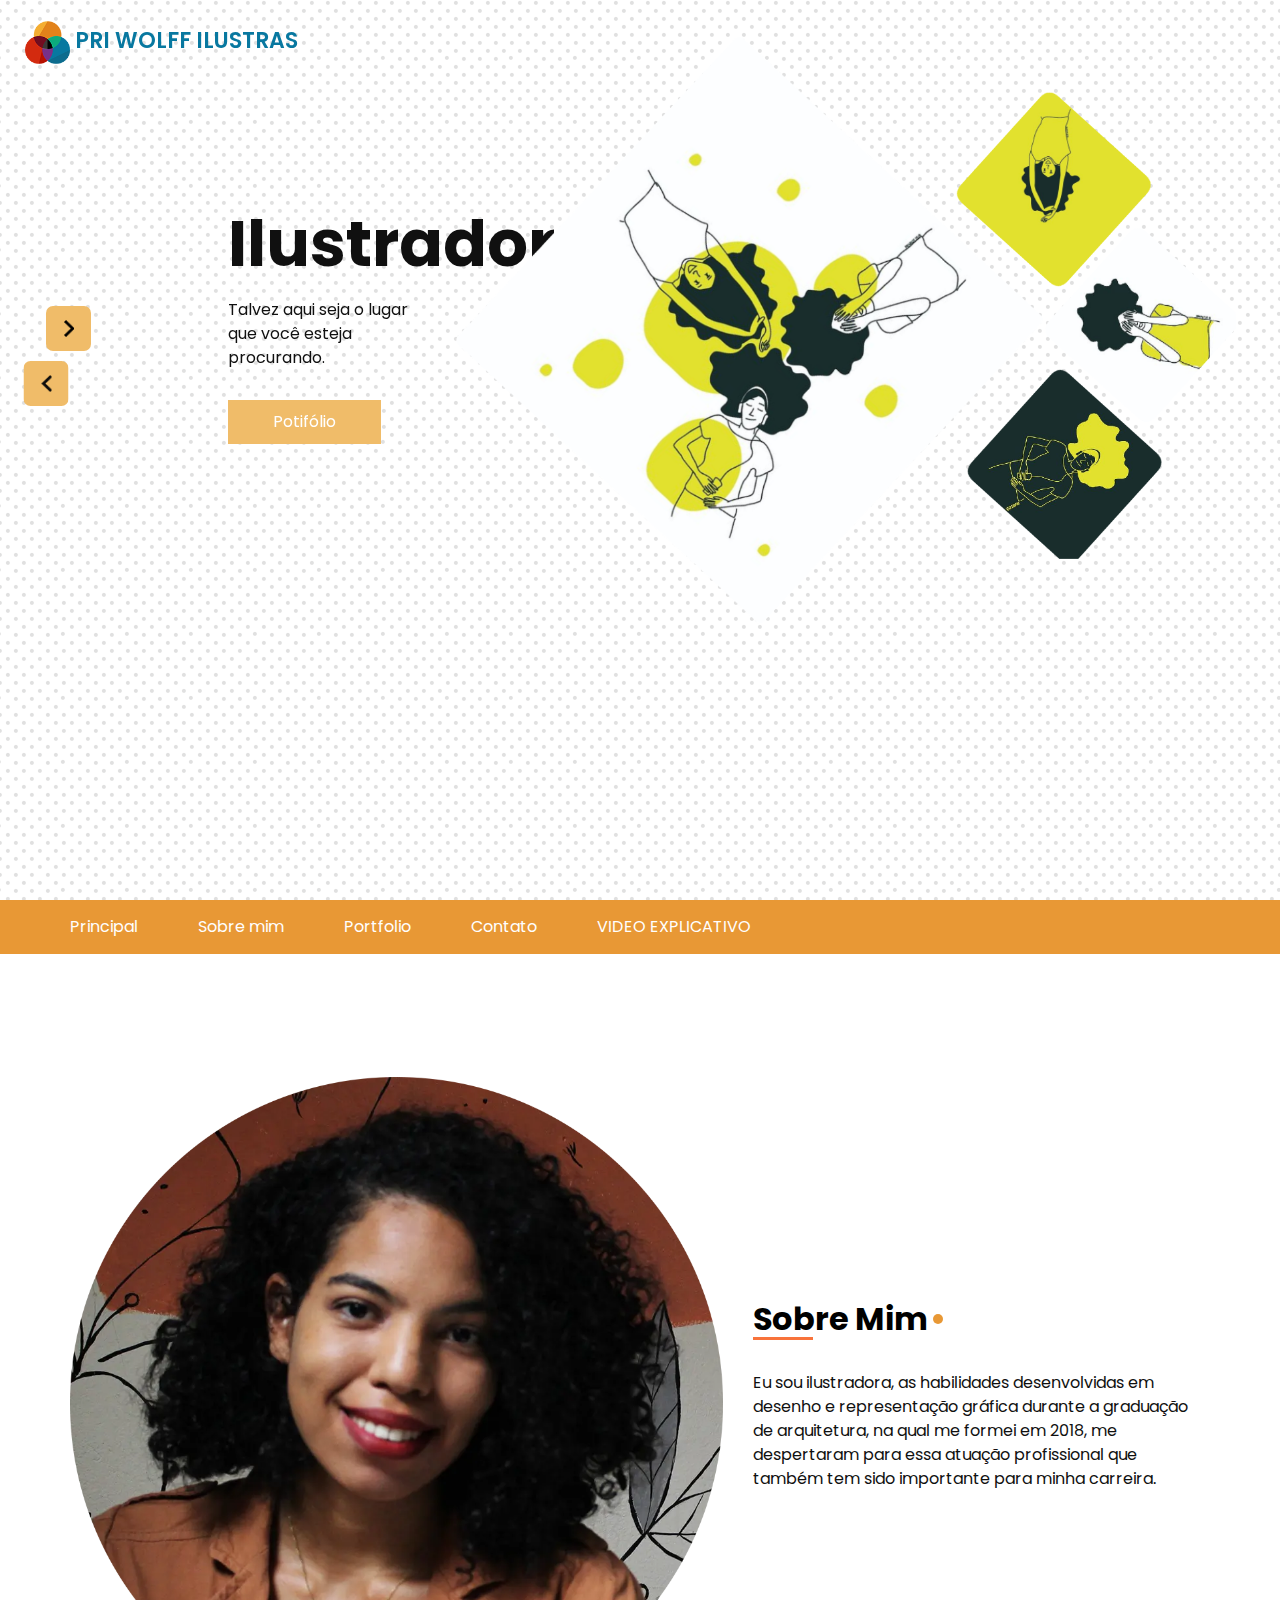
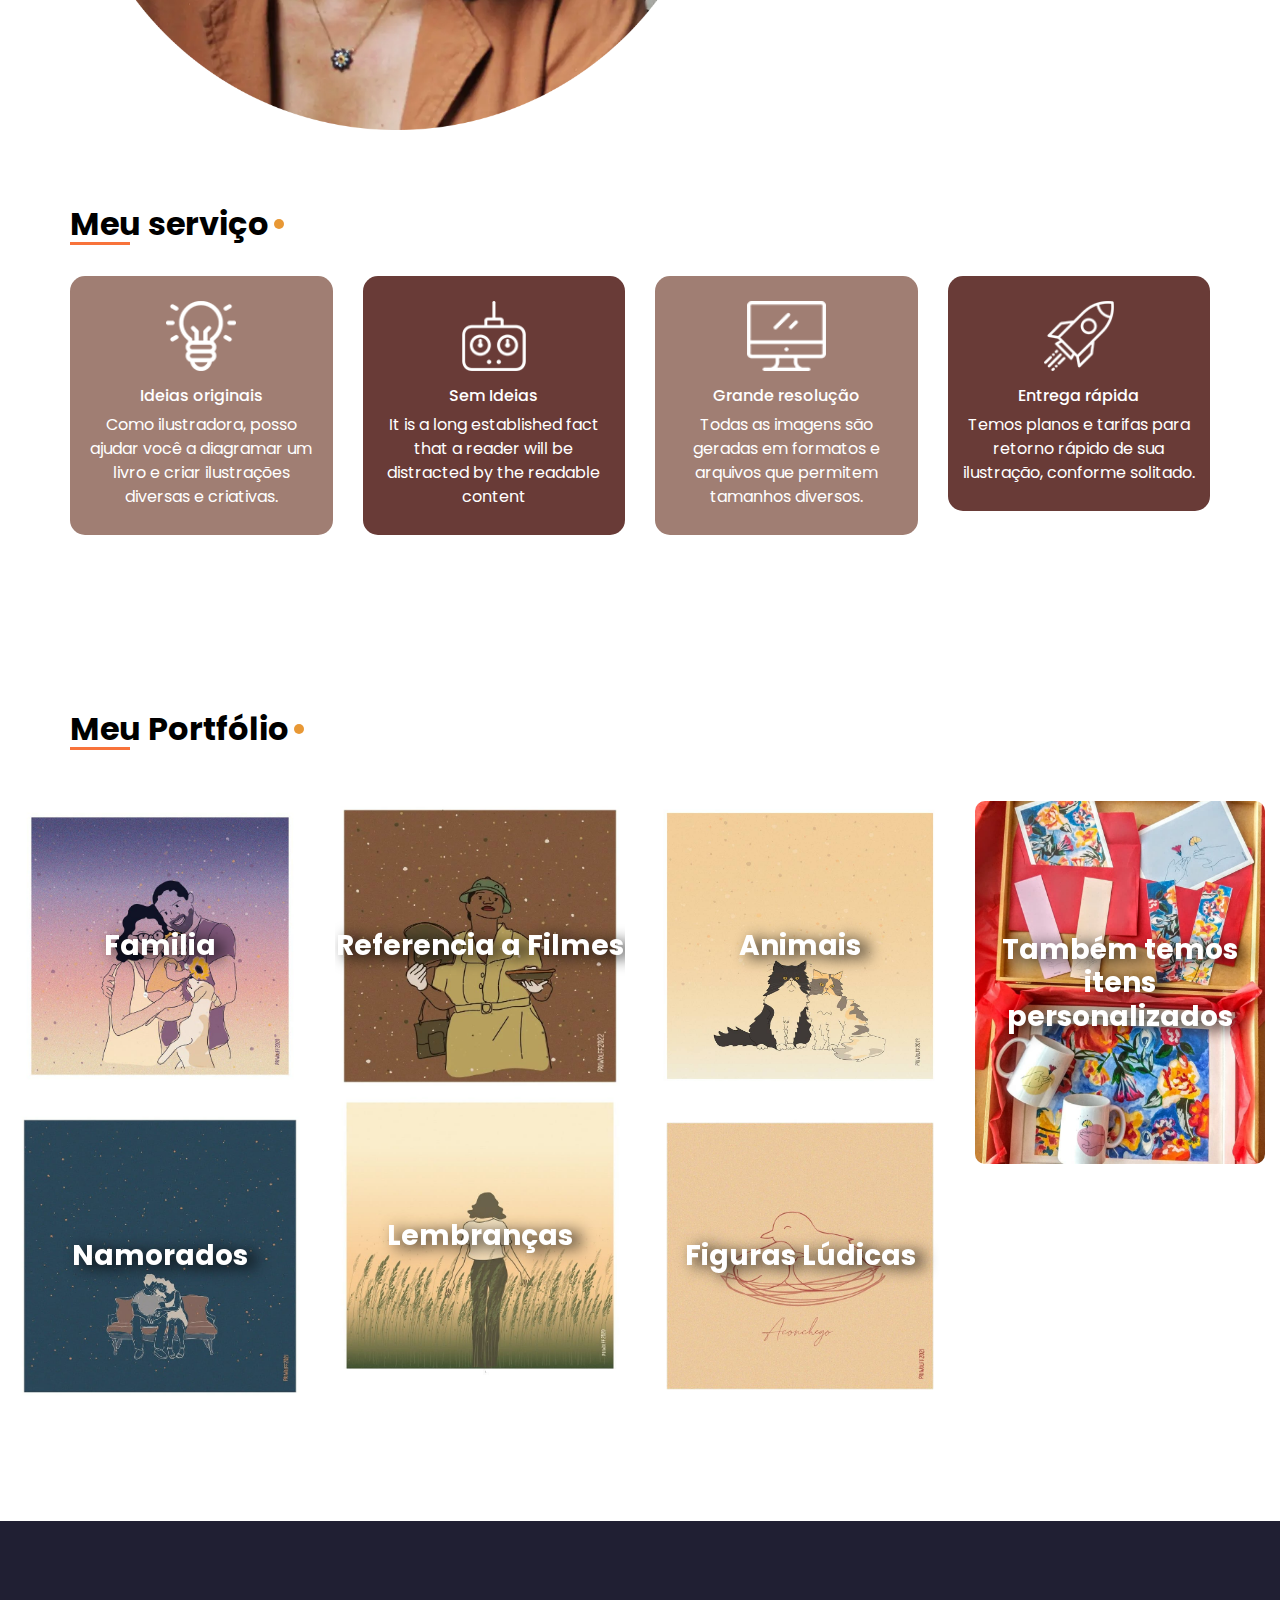
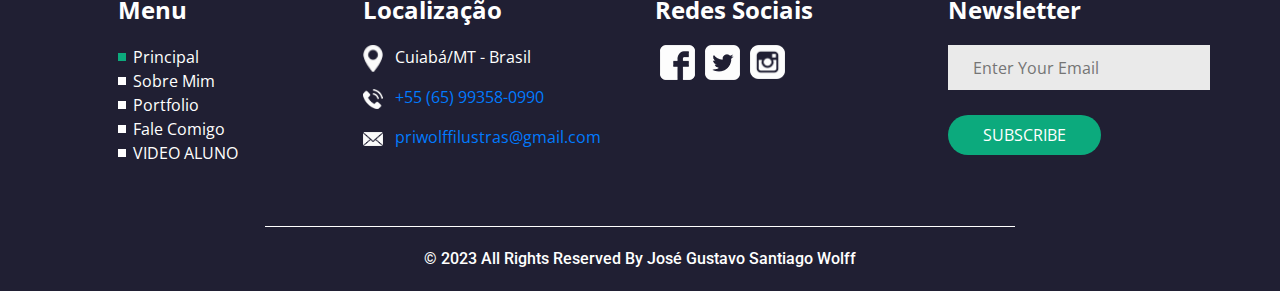
<file: index.html>
<!DOCTYPE html>
<html lang="en">

<head>
  <!-- Basic -->
  <meta charset="utf-8" />
  <meta http-equiv="X-UA-Compatible" content="IE=edge" />
  <!-- Mobile Metas -->
  <meta name="viewport" content="width=device-width, initial-scale=1, shrink-to-fit=no" />
  <!-- Site Metas -->
  <meta name="keywords" content="" />
  <meta name="description" content="" />
  <meta name="author" content="" />

  <title>Pri Wolff Ilustras</title>

  <!-- slider stylesheet -->
  <link rel="stylesheet" type="text/css" href="https://cdnjs.cloudflare.com/ajax/libs/OwlCarousel2/2.1.3/assets/owl.carousel.min.css" />

  <!-- bootstrap core css -->
  <link rel="stylesheet" type="text/css" href="css/bootstrap.css" />

  <!-- fonts style -->
  <link href="https://fonts.googleapis.com/css?family=Open+Sans:400,700|Poppins:400,700|Roboto:400,700&display=swap" rel="stylesheet" />

  <!-- Custom styles for this template -->
  <link href="css/style.css" rel="stylesheet" />
  <!-- responsive style -->
  <link href="css/responsive.css" rel="stylesheet" />
</head>

<body>
  <div class="hero_area">
    <!-- header section strats -->
    <header class="header_section">
      <div class="container-fluid">
        <nav class="navbar navbar-expand-lg custom_nav-container pt-3">
          <a class="navbar-brand" href="index.html">
            <img src="images/logo.png" alt="" />
            <span>
              Pri Wolff Ilustras
            </span>
          </a>
          <button class="navbar-toggler" type="button" data-toggle="collapse" data-target="#navbarSupportedContent" aria-controls="navbarSupportedContent" aria-expanded="false" aria-label="Toggle navigation">
            <span class="navbar-toggler-icon"></span>
          </button>

          <div class="collapse navbar-collapse" id="navbarSupportedContent">
            <ul class="navbar-nav ml-auto mr-2">
              <li class="nav-item active">
                <a class="nav-link" href="index.html">Principal <span class="sr-only">(current)</span></a>
              </li>
              <li class="nav-item">
                <a class="nav-link" href="about.html">Sobre Mim </a>
              </li>
              <li class="nav-item">
                <a class="nav-link" href="portfolio.html">Portfolio </a>
              </li>
             

              <li class="nav-item">
                <a class="nav-link" href="contact.html">Contato</a>
              </li>
            </ul>
            <div class="user_option">
              <div class="login_btn-container">
                <a href="">

                  <li class="nav-item">
                    <a class="nav-link" href="video.html">VÍDEO EXPLICATIVO</a>
                  </li>
                </ul>
                <div class="user_option">
                  <div class="login_btn-container">
                    <a href="">                  
                 
                </a>
              </div>
              <form class="form-inline my-2 my-lg-0">
                <button class="btn  my-2 my-sm-0 nav_search-btn" type="submit"></button>
              </form>
            </div>
          </div>
          <div class="call_btn">
            <a href="https://api.whatsapp.com/send/?phone=5565992530990&text=Entrei%20seu%20site%20e%20quero%20mais%20informa%C3%A7%C3%B5es&type=phone_number&app_absent=0"> <!--Alteração feita por mim para colocar o Whats-->
              WhatsApp: +5565992291660
            </a>
          </div>
        </nav>
      </div>
    </header>
    <!-- end header section -->

    <section class="slider_section">
      <div class="container-fluid">
        <div id="carouselExampleControls" class="carousel slide" data-ride="carousel">
          <div class="carousel-inner">
            <div class="carousel-item active">
              <div class="row">
                <div class="col-md-3 col-lg-2 offset-md-2">
                  <div class="detail-box">
                    <h1>
                      Ilustradora?
                    </h1>
                    <p>
                      Talvez aqui seja o lugar que você esteja procurando.
                    </p>
                    <div>
                      <a href="portfolio.html">
                        Potifólio
                      </a>
                    </div>
                  </div>
                </div>
                <div class="col-md-7 col-lg-8">
                  <div class="img-box">
                    <img src="images-new/PriscilaInicial.png" alt="" /> <!--Coloquei a imagem que criei da Priscila-->
                  </div>
                </div>
              </div>
            </div>
            <div class="carousel-item">
              <div class="row">
                <div class="col-md-3 col-lg-2 offset-md-2">
                  <div class="detail-box">
                    <h1>
                      Meu serviços
                    </h1>
                    <p>
                      Não sou apenas ilustradora, também faço diagramação e faço logo para empresas.
                    </p>
                    <div>
                      <a href="MeuServicos.html">
                        O que posso fazer por você?
                      </a>
                    </div>
                  </div>
                </div>
                <div class="col-md-7 col-lg-8">
                  <div class="img-box">
                    <img src="images-new/PriscilaSegundo.png" alt="" />
                  </div>
                </div>
              </div>
            </div>
            <div class="carousel-item">
              <div class="row">
                <div class="col-md-3 col-lg-2 offset-md-2">
                  <div class="detail-box">
                    <h1>
                      Sobre mim
                    </h1>
                    <p>
                      Tenho muita vergonha de falar quem eu sou, mas me conheça melhor.
                    </p>
                    <div>
                      <a href="about.html">
                        Clique Aqui
                      </a>
                    </div>
                  </div>
                </div>
                <div class="col-md-7 col-lg-8">
                  <div class="img-box">
                    <img src="images-new/PriscilaTerceiro.png" alt="" />
                  </div>
                </div>
              </div>
            </div>
          </div>
          <a class="carousel-control-prev" href="#carouselExampleControls" role="button" data-slide="prev">
            <span class="sr-only">Previous</span>
          </a>
          <a class="carousel-control-next" href="#carouselExampleControls" role="button" data-slide="next">
            <span class="sr-only">Next</span>
          </a>
        </div>
      </div>
    </section>
  </div>

  <!-- custom menu -->
  <div class="custom_menu-container">
    <div class="container">
      <div class="custom_menu">
        <ul class="navbar-nav ">
          <li class="nav-item active">
            <a class="nav-link pl-0" href="index.html">Principal <span class="sr-only">(current)</span></a>
          </li>
          <li class="nav-item">
            <a class="nav-link" href="about.html">Sobre mim </a>
          </li>
          <li class="nav-item">
            <a class="nav-link" href="portfolio.html">Portfolio </a>
          </li>
        </li>
          <li class="nav-item">
            <a class="nav-link" href="contact.html">Contato</a>
          </li>
          <li class="nav-item">
            <a class="nav-link" href="video.html">VIDEO EXPLICATIVO</a>
          </li>
        </ul>
        </div>
      </div>
    </div>
  </div>

  <!-- custom menu -->

  <!-- about section -->

  <section class="about_section layout_padding mt-5">
    <div class="container">
      <div class="row">
        <div class="col-md-7">
          <div class="img-box">
            <img src="images-new/Priscila.webp" alt="" />
          </div>
        </div>
        <div class="col-md-5">
          <div class="detail-box">
            <div class="custom_heading-container">
              <h2>
                Sobre Mim
              </h2>
            </div>

            <p>
              Eu sou ilustradora, as habilidades desenvolvidas em desenho e representação gráfica durante a graduação de arquitetura, na qual me formei em 2018, me despertaram para essa atuação profissional que também tem sido importante para minha carreira.
            </p>
            <div>

            </div>
          </div>
        </div>
      </div>
    </div>
  </section>

  <!-- end about section -->

  <!-- do section -->
  <section class="do_section layout_padding-bottom">
    <div class="container">
      <div class="custom_heading-container">
        <h2>
          Meu serviço
        </h2>
      </div>
      <div class="row">
        <div class="col-md-3 col-sm-6">
          <div class="content-box bg-impar">
            <div class="img-box">
              <img src="images/idea.png" alt="" />
            </div>
            <div class="detail-box">
              <h6>
                Ideias originais
              </h6>
              <p>
                Como ilustradora, posso ajudar você a diagramar um livro e criar ilustrações diversas e criativas.
              </p>
            </div>
          </div>
        </div>
        <div class="col-md-3 col-sm-6">
          <div class="content-box bg-par">
            <div class="img-box">
              <img src="images/controller.png" alt="" />
            </div>
            <div class="detail-box">
              <h6>
                Sem Ideias
              </h6>
              <p>
                It is a long established fact that a reader will be distracted
                by the readable content
              </p>
            </div>
          </div>
        </div>
        <div class="col-md-3 col-sm-6">
          <div class="content-box bg-impar">
            <div class="img-box">
              <img src="images/monitor.png" alt="" />
            </div>
            <div class="detail-box">
              <h6>
                Grande resolução
              </h6>
              <p>
                Todas as imagens são geradas em formatos e arquivos que permitem tamanhos diversos.
              </p>
            </div>
          </div>
        </div>
        <div class="col-md-3 col-sm-6">
          <div class="content-box bg-par">
            <div class="img-box">
              <img src="images/rocket-ship.png" alt="" />
            </div>
            <div class="detail-box">
              <h6>
                Entrega rápida
              </h6>
              <p>
                Temos planos e tarifas para retorno rápido de sua ilustração, conforme solitado.
              </p>
            </div>
          </div>
        </div>
      </div>
    </div>
  </section>

  <!-- end do section -->

  <!-- portfolio section -->
  <section class="portfolio_section layout_padding">
    <div class="container">
      <div class="custom_heading-container">
        <h2>
          Meu Portfólio
        </h2>
      </div>
    </div>
    <div class="container-fluid">
      <div class="row">
        <div class="col-md-6">
          <div class="row">
            <div class="col-sm-6">
              <div class="box b-1">
                <img src="images-new/Familia.jpg" alt="" />
                <h4>
                  Familia
                </h4>
              </div>
              <div class="box b-2">
                <img src="images-new/Namorados.jpg" alt="" />
                <h4>
                  Namorados
                </h4>
              </div>
            </div>
            <div class="col-sm-6">
              <div class="box b-3">
                <img src="images-new/FilmeHistoriasCruzadas.jpg" alt="" />
                <h4>
                  Referencia a Filmes
                </h4>
              </div>
              <div class="box b-4">
                <img src="images-new/Sozinha.jpg" alt="" />
                <h4>
                  Lembranças
                </h4>
              </div>
            </div>
          </div>
        </div>
        <div class="col-md-6">
          <div class="row">
            <div class="col-sm-6">
              <div class="box b-4">
                <img src="images-new/Animais.jpg" alt="" />
                <h4>
                  Animais
                </h4>
              </div>
              <div class="box b-5">
                <img src="images-new/FigurasLudicas.jpg" alt="" />
                <h4>
                  Figuras Lúdicas
                </h4>
              </div>
            </div>
            <div class="col-sm-6">
              <div class="box b-6">
                <img src="images-new/ItensDesenhados.jpg" alt="" />
                <h4>
                  Também temos itens personalizados
                </h4>
              </div>
            </div>
          </div>
        </div>
      </div>
    </div>
  </section>

  <!-- end portfolio section -->

  <!-- info section -->
  <section class="info_section layout_padding-top layout_padding2-bottom">
    <div class="container">
      <div class="row">
        <div class="col-md-6 col-lg-3">
          <div class="info_links pl-lg-5">
            <h4>
              Menu
            </h4>
            <ul>
              <li class="active">
                <a href="index.html">
                  Principal
                </a>
              </li>
              <li>
                <a href="about.html">
                  Sobre Mim
                </a>
              </li>
              <li>
                <a class="" href="portfolio.html">Portfolio </a>
              </li>

              <li>
                <a href="contact.html">
                  Fale Comigo
                </a>
              </li>
              <li>
                <a href="video.html">
                  VIDEO ALUNO
                </a>
              </li>
            </ul>
          </div>
        </div>
        <div class="col-md-6 col-lg-3">
          <div class="info_contact">
            <h4>
              Localização
            </h4>
            <div>
              <img src="images/location.png" alt="" />
              <p>
                Cuiabá/MT - Brasil
              </p>
            </div>
            <div>
              <a  href="https://api.whatsapp.com/send/?phone=5565992530990&text=Entrei%20seu%20site%20e%20quero%20mais%20informa%C3%A7%C3%B5es&type=phone_number&app_absent=0"><img src="images/telephone.png" alt="" /></a>
              <a class="tirarlink" href="https://api.whatsapp.com/send/?phone=5565992530990&text=Entrei%20seu%20site%20e%20quero%20mais%20informa%C3%A7%C3%B5es&type=phone_number&app_absent=0">
                <p>
                +55 (65) 99358-0990
                </p>
              </a>
            </div>
            <div>
              <a  href="mailto:priwolffilustras@gmail.com"><img src="images/envelope.png" alt="" /></a>
              <a class="tirarlink" href="mailto:priwolffilustras@gmail.com">
                <p>
                priwolffilustras@gmail.com
                </p>
              </a>
            </div>
          </div>
        </div>

        <div class="col-md-6 col-lg-3">
          <div class="info_social">
            <h4>
              Redes Sociais
            </h4>
            <div class="social_container">
              <div>
                <a href="https://www.facebook.com/priscila.wolff.s">
                  <img src="images/facebook-logo.png" alt="" />
                </a>
              </div>
              <div>
                <a href="https://twitter.com/PriWolffs">
                  <img src="images/twitter-logo.png" alt="" />
                </a>
              </div>
              <div>
                <a href="https://www.instagram.com/priwolffs.ilustras/">
                  <img src="images/instagram.png" alt="" />
                </a>
              </div>
              <div>
             
              </div>
            </div>
          </div>
        </div>
        <div class="col-md-6 col-lg-3">
          <div class="info_form">
            <h4>
              Newsletter
            </h4>
            <form action="#">
              <input type="email" id="email" name="email" placeholder="Enter Your Email"><p>
            <button type="submit">
                Subscribe
              </button>
            </form>
          </div>
        </div>
      </div>
    </div>
  </section>

  <!-- end info_section -->

  <!-- footer section -->
  <footer class="container-fluid footer_section">
    <p>
      &copy; 2023 All Rights Reserved By
      José Gustavo Santiago Wolff</a>
    </p>
  </footer>
  <!-- footer section -->

  <script src="js/jquery-3.4.1.min.js"></script>
  <script src="js/bootstrap.js"></script>
  <script src="js/circles.min.js"></script>
  <script src="js/custom.js"></script>


</body>

</html>
</file>
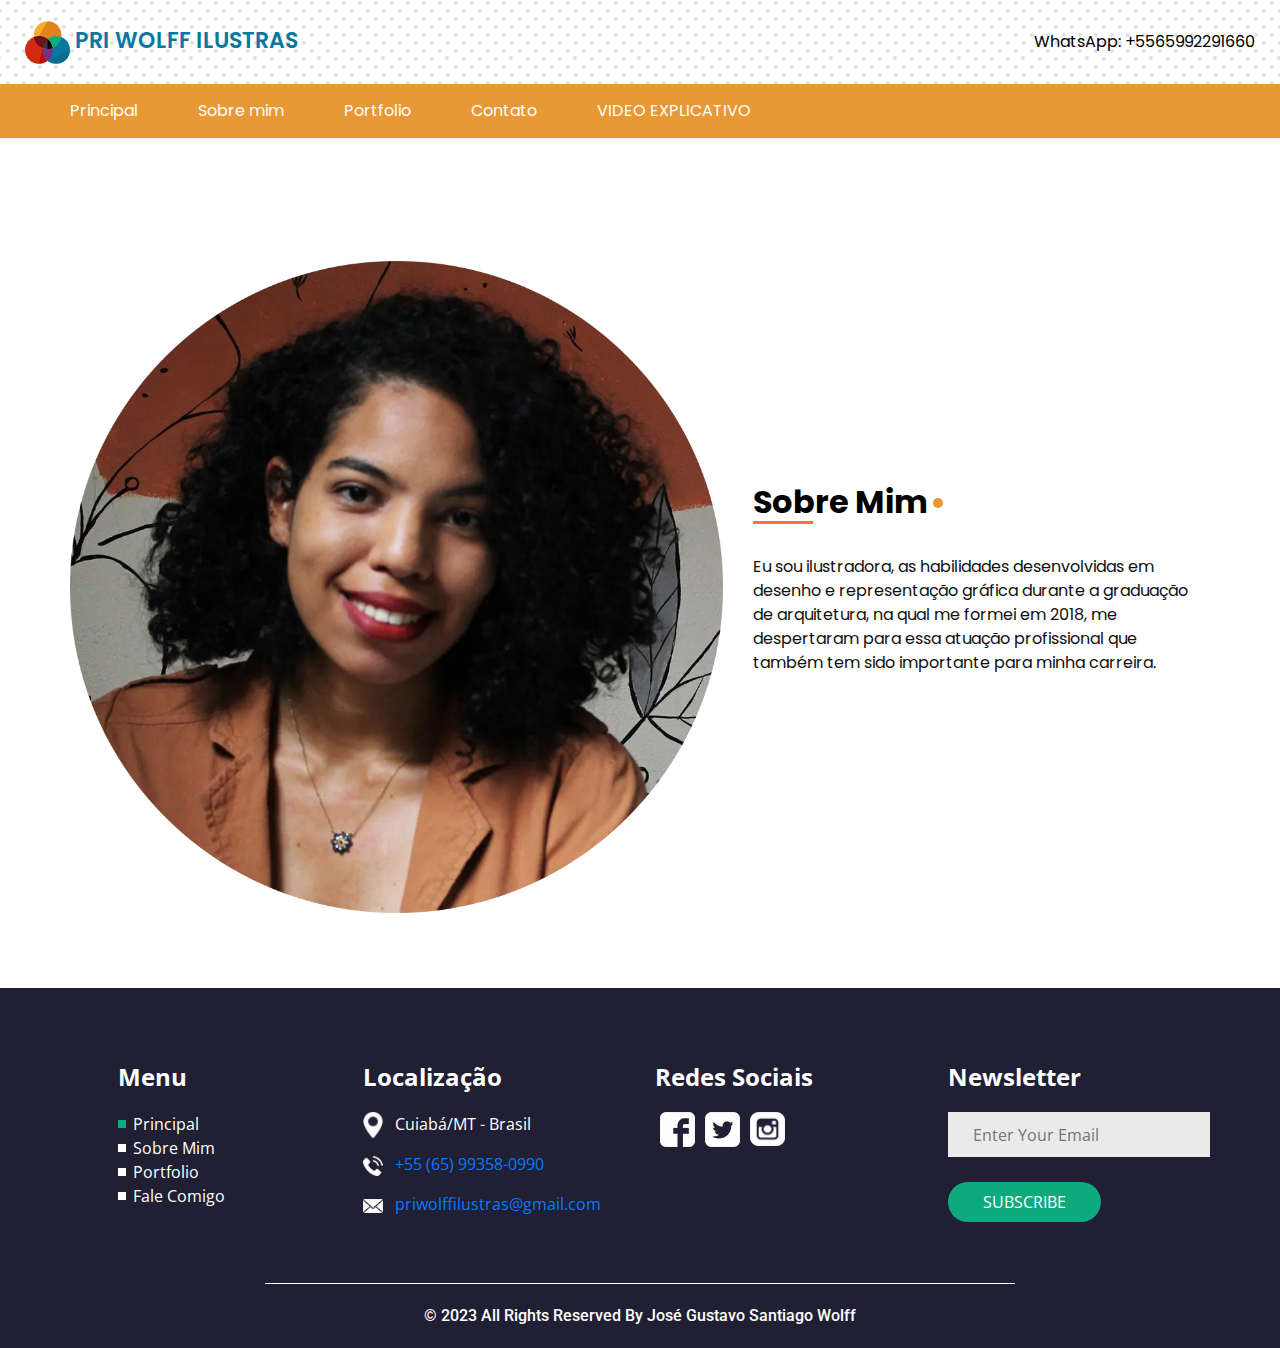
<file: about.html>
<!DOCTYPE html>
<html lang="en">

<head>
  <!-- Basic -->
  <meta charset="utf-8" />
  <meta http-equiv="X-UA-Compatible" content="IE=edge" />
  <!-- Mobile Metas -->
  <meta name="viewport" content="width=device-width, initial-scale=1, shrink-to-fit=no" />
  <!-- Site Metas -->
  <meta name="keywords" content="" />
  <meta name="description" content="" />
  <meta name="author" content="" />

  <title>Sobre mim - Pri Wolff Ilustras</title>

  <!-- slider stylesheet -->
  <link rel="stylesheet" type="text/css" href="https://cdnjs.cloudflare.com/ajax/libs/OwlCarousel2/2.1.3/assets/owl.carousel.min.css" />

  <!-- bootstrap core css -->
  <link rel="stylesheet" type="text/css" href="css/bootstrap.css" />

  <!-- fonts style -->
  <link href="https://fonts.googleapis.com/css?family=Open+Sans:400,700|Poppins:400,700|Roboto:400,700&display=swap" rel="stylesheet" />

  <!-- Custom styles for this template -->
  <link href="css/style.css" rel="stylesheet" />
  <!-- responsive style -->
  <link href="css/responsive.css" rel="stylesheet" />
</head>

<body class="sub_page">
  <div class="hero_area">
    <!-- header section strats -->
    <header class="header_section">
      <div class="container-fluid">
        <nav class="navbar navbar-expand-lg custom_nav-container pt-3">
          <a class="navbar-brand" href="index.html">
            <img src="images/logo.png" alt="" />
            <span>
              Pri Wolff Ilustras
            </span>
          </a>
          <button class="navbar-toggler" type="button" data-toggle="collapse" data-target="#navbarSupportedContent" aria-controls="navbarSupportedContent" aria-expanded="false" aria-label="Toggle navigation">
            <span class="navbar-toggler-icon"></span>
          </button>

          <div class="collapse navbar-collapse" id="navbarSupportedContent">
            <ul class="navbar-nav ml-auto mr-2">
              <li class="nav-item active">
                <a class="nav-link" href="index.html">Principal <span class="sr-only">(current)</span></a>
              </li>
              <li class="nav-item">
                <a class="nav-link" href="about.html">Sobre Mim </a>
              </li>
              <li class="nav-item">
                <a class="nav-link" href="portfolio.html">Portfolio </a>
              </li>
             

              <li class="nav-item">
                <a class="nav-link" href="contact.html">Contato</a>
              </li>
            </ul>
            <div class="user_option">
              <div class="login_btn-container">
                <a href="">
                 
                </a>
              </div>
              <form class="form-inline my-2 my-lg-0">
                <button class="btn  my-2 my-sm-0 nav_search-btn" type="submit"></button>
              </form>
            </div>
          </div>
          <div class="call_btn">
            <a href="https://api.whatsapp.com/send/?phone=5565992530990&text=Entrei%20seu%20site%20e%20quero%20mais%20informa%C3%A7%C3%B5es&type=phone_number&app_absent=0"> <!--Alteração feita por mim para colocar o Whats-->
              WhatsApp: +5565992291660
            </a>
          </div>
        </nav>
      </div>
    </header>
    <!-- end header section -->


  </div>

  <!-- custom menu -->
  <div class="custom_menu-container">
    <div class="container">
      <div class="custom_menu">
        <ul class="navbar-nav ">
          <li class="nav-item active">
            <a class="nav-link pl-0" href="index.html">Principal <span class="sr-only">(current)</span></a>
          </li>
          <li class="nav-item">
            <a class="nav-link" href="about.html">Sobre mim </a>
          </li>
          <li class="nav-item">
            <a class="nav-link" href="portfolio.html">Portfolio </a>
          </li>
          <li class="nav-item">
            <a class="nav-link" href="contact.html">Contato</a>
          </li>
          <li class="nav-item">
            <a class="nav-link" href="video.html">VIDEO EXPLICATIVO</a>
          </li>
        </ul>
        </div>
      </div>
    </div>
  </div>

  <!-- custom menu -->

 <!-- about section -->

 <section class="about_section layout_padding mt-5">
  <div class="container">
    <div class="row">
      <div class="col-md-7">
        <div class="img-box">
          <img src="images-new/Priscila.webp" alt="" />
        </div>
      </div>
      <div class="col-md-5">
        <div class="detail-box">
          <div class="custom_heading-container">
            <h2>
              Sobre Mim
            </h2>
          </div>

          <p>
            Eu sou ilustradora, as habilidades desenvolvidas em desenho e representação gráfica durante a graduação de arquitetura, na qual me formei em 2018, me despertaram para essa atuação profissional que também tem sido importante para minha carreira.
          </p>
          <div>

          </div>
        </div>
      </div>
    </div>
  </div>
</section>

<!-- end about section -->



 <!-- info section -->
 <section class="info_section layout_padding-top layout_padding2-bottom">
  <div class="container">
    <div class="row">
      <div class="col-md-6 col-lg-3">
        <div class="info_links pl-lg-5">
          <h4>
            Menu
          </h4>
          <ul>
            <li class="active">
              <a href="index.html">
                Principal
              </a>
            </li>
            <li>
              <a href="about.html">
                Sobre Mim
              </a>
            </li>
            <li>
              <a class="" href="portfolio.html">Portfolio </a>
            </li>

            <li>
              <a href="contact.html">
                Fale Comigo
              </a>
            </li>
          </ul>
        </div>
      </div>
      <div class="col-md-6 col-lg-3">
        <div class="info_contact">
          <h4>
            Localização
          </h4>
          <div>
            <img src="images/location.png" alt="" />
            <p>
              Cuiabá/MT - Brasil
            </p>
          </div>
          <div>
            <a  href="https://api.whatsapp.com/send/?phone=5565992530990&text=Entrei%20seu%20site%20e%20quero%20mais%20informa%C3%A7%C3%B5es&type=phone_number&app_absent=0"><img src="images/telephone.png" alt="" /></a>
            <a class="tirarlink" href="https://api.whatsapp.com/send/?phone=5565992530990&text=Entrei%20seu%20site%20e%20quero%20mais%20informa%C3%A7%C3%B5es&type=phone_number&app_absent=0">
              <p>
              +55 (65) 99358-0990
              </p>
            </a>
          </div>
          <div>
            <a  href="mailto:priwolffilustras@gmail.com"><img src="images/envelope.png" alt="" /></a>
            <a class="tirarlink" href="mailto:priwolffilustras@gmail.com">
              <p>
              priwolffilustras@gmail.com
              </p>
            </a>
          </div>
        </div>
      </div>

      <div class="col-md-6 col-lg-3">
        <div class="info_social">
          <h4>
            Redes Sociais
          </h4>
          <div class="social_container">
            <div>
              <a href="https://www.facebook.com/priscila.wolff.s">
                <img src="images/facebook-logo.png" alt="" />
              </a>
            </div>
            <div>
              <a href="https://twitter.com/PriWolffs">
                <img src="images/twitter-logo.png" alt="" />
              </a>
            </div>
            <div>
              <a href="https://www.instagram.com/priwolffs.ilustras/">
                <img src="images/instagram.png" alt="" />
              </a>
            </div>
            <div>
           
            </div>
          </div>
        </div>
      </div>
      <div class="col-md-6 col-lg-3">
        <div class="info_form">
          <h4>
            Newsletter
          </h4>
          <form action="#">
            <input type="email" id="email" name="email" placeholder="Enter Your Email"><p>
          <button type="submit">
              Subscribe
            </button>
          </form>
        </div>
      </div>
    </div>
  </div>
</section>

<!-- end info_section -->

<!-- footer section -->
<footer class="container-fluid footer_section">
  <p>
    &copy; 2023 All Rights Reserved By
    José Gustavo Santiago Wolff</a>
  </p>
</footer>
<!-- footer section -->

<script src="js/jquery-3.4.1.min.js"></script>
<script src="js/bootstrap.js"></script>
<script src="js/circles.min.js"></script>
<script src="js/custom.js"></script>


</body>

</html>
</file>
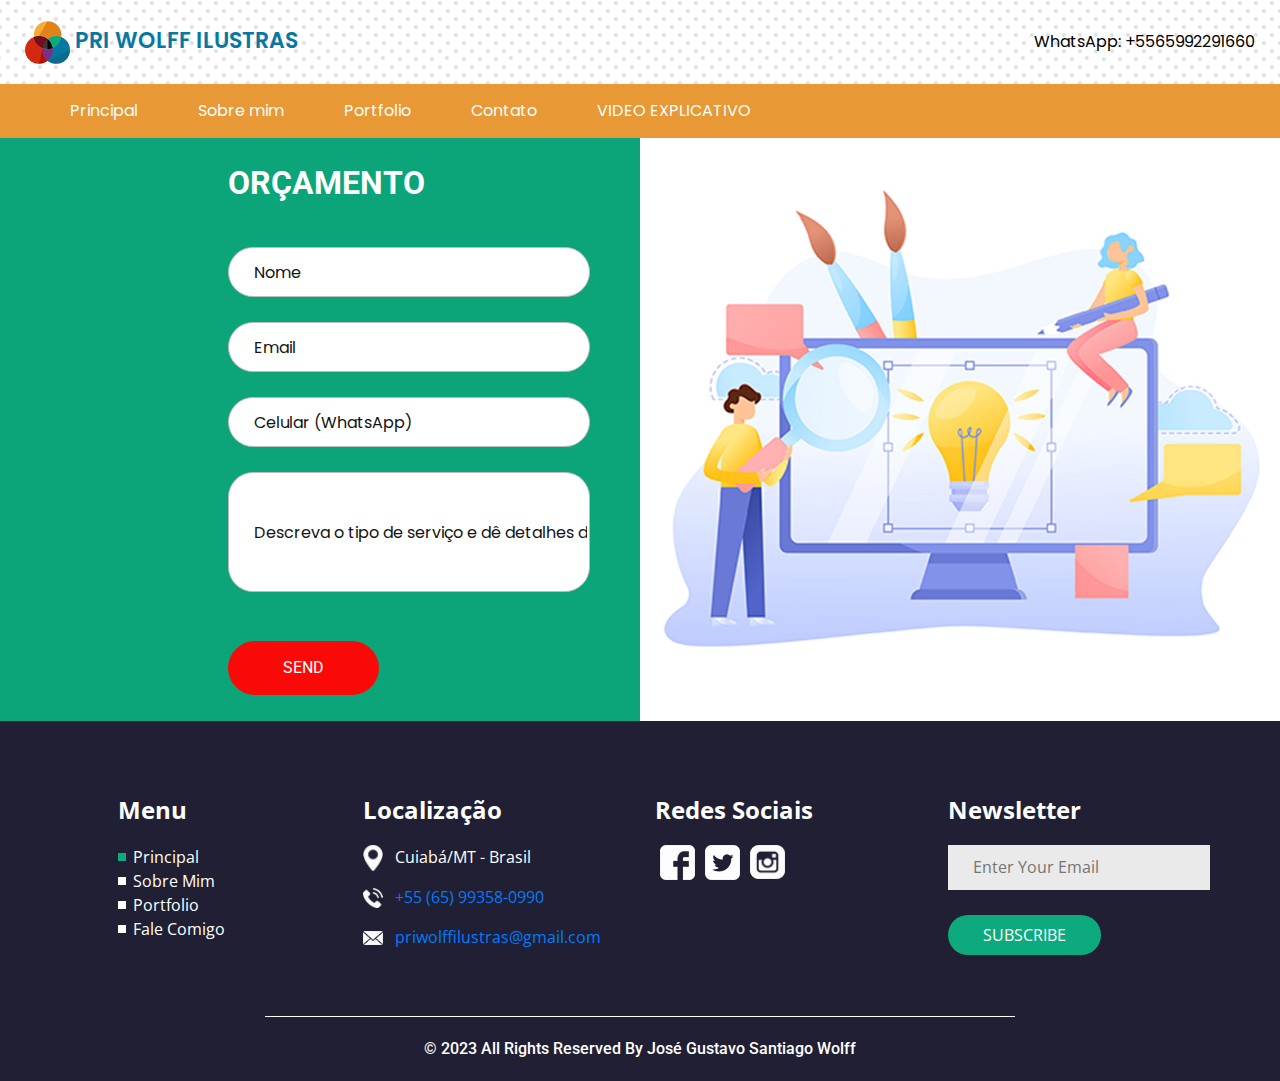
<file: contact.html>
<!DOCTYPE html>
<html lang="en">

<head>
  <!-- Basic -->
  <meta charset="utf-8" />
  <meta http-equiv="X-UA-Compatible" content="IE=edge" />
  <!-- Mobile Metas -->
  <meta name="viewport" content="width=device-width, initial-scale=1, shrink-to-fit=no" />
  <!-- Site Metas -->
  <meta name="keywords" content="" />
  <meta name="description" content="" />
  <meta name="author" content="" />

  <title>Contato - Pri Wolff Ilustras</title>

  <!-- slider stylesheet -->
  <link rel="stylesheet" type="text/css" href="https://cdnjs.cloudflare.com/ajax/libs/OwlCarousel2/2.1.3/assets/owl.carousel.min.css" />

  <!-- bootstrap core css -->
  <link rel="stylesheet" type="text/css" href="css/bootstrap.css" />

  <!-- fonts style -->
  <link href="https://fonts.googleapis.com/css?family=Open+Sans:400,700|Poppins:400,700|Roboto:400,700&display=swap" rel="stylesheet" />

  <!-- Custom styles for this template -->
  <link href="css/style.css" rel="stylesheet" />
  <!-- responsive style -->
  <link href="css/responsive.css" rel="stylesheet" />
</head>

<body class="sub_page">
  <div class="hero_area">
    <!-- header section strats -->
    <header class="header_section">
      <div class="container-fluid">
        <nav class="navbar navbar-expand-lg custom_nav-container pt-3">
          <a class="navbar-brand" href="index.html">
            <img src="images/logo.png" alt="" />
            <span>
              Pri Wolff Ilustras
            </span>
          </a>
          <button class="navbar-toggler" type="button" data-toggle="collapse" data-target="#navbarSupportedContent" aria-controls="navbarSupportedContent" aria-expanded="false" aria-label="Toggle navigation">
            <span class="navbar-toggler-icon"></span>
          </button>

          <div class="collapse navbar-collapse" id="navbarSupportedContent">
            <ul class="navbar-nav ml-auto mr-2">
              <li class="nav-item active">
                <a class="nav-link" href="index.html">Principal <span class="sr-only">(current)</span></a>
              </li>
              <li class="nav-item">
                <a class="nav-link" href="about.html">Sobre Mim </a>
              </li>
              <li class="nav-item">
                <a class="nav-link" href="portfolio.html">Portfolio </a>
              </li>
             

              <li class="nav-item">
                <a class="nav-link" href="contact.html">Contato</a>
              </li>
            </ul>
            <div class="user_option">
              <div class="login_btn-container">
                <a href="">
                 
                </a>
              </div>
              <form class="form-inline my-2 my-lg-0">
                <button class="btn  my-2 my-sm-0 nav_search-btn" type="submit"></button>
              </form>
            </div>
          </div>
          <div class="call_btn">
            <a href="https://api.whatsapp.com/send/?phone=5565992530990&text=Entrei%20seu%20site%20e%20quero%20mais%20informa%C3%A7%C3%B5es&type=phone_number&app_absent=0"> <!--Alteração feita por mim para colocar o Whats-->
              WhatsApp: +5565992291660
            </a>
          </div>
        </nav>
      </div>
    </header>
    <!-- end header section -->


  </div>

  <!-- custom menu -->
  <div class="custom_menu-container">
    <div class="container">
      <div class="custom_menu">
        <ul class="navbar-nav ">
          <li class="nav-item active">
            <a class="nav-link pl-0" href="index.html">Principal <span class="sr-only">(current)</span></a>
          </li>
          <li class="nav-item">
            <a class="nav-link" href="about.html">Sobre mim </a>
          </li>
          <li class="nav-item">
            <a class="nav-link" href="portfolio.html">Portfolio </a>
          </li>
          <li class="nav-item">
            <a class="nav-link" href="contact.html">Contato</a>
          </li>
          <li class="nav-item">
            <a class="nav-link" href="video.html">VIDEO EXPLICATIVO</a>
          </li>
        </ul>
        </div>
      </div>
    </div>
  </div>


  <!-- custom menu -->
  


  <!-- contact section -->

  <section class="contact_section">
    <div class="container-fluid">
      <div class="row">
        <div class="col-lg-4 offset-lg-2 col-md-5 offset-md-1">
          <h2 class="custom_heading">ORÇAMENTO</h2>
          <form action=# id="formulario" onsubmit="return validarFormulario()">  <!--NÃO POSSUO CONHECIMENTO PARA ONDE ENVIAR O ORÇAMENTO-->
            <div>
              <input type="text" id="nome" name="nome" required placeholder="Nome" />
            </div>
            <div>
              <input type="email" id="email" placeholder="Email" />
            </div>
            <div>
              <input type="text" name="telefone" id="telefone" maxlength="15" onkeypress="mascara(this)" placeholder="Celular (WhatsApp)" />
            </div>
            <div>
              <input type="text" class="message-box" placeholder="Descreva o tipo de serviço e dê detalhes da Ilustração" />
            </div>
            <div class="d-flex  mt-4 ">
              <button>
                SEND
              </button>
            </div>
          </form>
        </div>
        <div class="col-md-6 px-0">
          <div class="img-box">
            <img src="images/contact.jpg" alt="" class="w-100" />
          </div>
        </div>
      </div>
    </div>
  </section>

  <!-- end contact section -->

  <!-- info section -->
  <section class="info_section layout_padding-top layout_padding2-bottom">
    <div class="container">
      <div class="row">
        <div class="col-md-6 col-lg-3">
          <div class="info_links pl-lg-5">
            <h4>
              Menu
            </h4>
            <ul>
              <li class="active">
                <a href="index.html">
                  Principal
                </a>
              </li>
              <li>
                <a href="about.html">
                  Sobre Mim
                </a>
              </li>
              <li>
                <a class="" href="portfolio.html">Portfolio </a>
              </li>
  
              <li>
                <a href="contact.html">
                  Fale Comigo
                </a>
              </li>
            </ul>
          </div>
        </div>
        <div class="col-md-6 col-lg-3">
          <div class="info_contact">
            <h4>
              Localização
            </h4>
            <div>
              <img src="images/location.png" alt="" />
              <p>
                Cuiabá/MT - Brasil
              </p>
            </div>
            <div>
              <a  href="https://api.whatsapp.com/send/?phone=5565992530990&text=Entrei%20seu%20site%20e%20quero%20mais%20informa%C3%A7%C3%B5es&type=phone_number&app_absent=0"><img src="images/telephone.png" alt="" /></a>
              <a class="tirarlink" href="https://api.whatsapp.com/send/?phone=5565992530990&text=Entrei%20seu%20site%20e%20quero%20mais%20informa%C3%A7%C3%B5es&type=phone_number&app_absent=0">
                <p>
                +55 (65) 99358-0990
                </p>
              </a>
            </div>
            <div>
              <a  href="mailto:priwolffilustras@gmail.com"><img src="images/envelope.png" alt="" /></a>
              <a class="tirarlink" href="mailto:priwolffilustras@gmail.com">
                <p>
                priwolffilustras@gmail.com
                </p>
              </a>
            </div>
          </div>
        </div>
  
        <div class="col-md-6 col-lg-3">
          <div class="info_social">
            <h4>
              Redes Sociais
            </h4>
            <div class="social_container">
              <div>
                <a href="https://www.facebook.com/priscila.wolff.s">
                  <img src="images/facebook-logo.png" alt="" />
                </a>
              </div>
              <div>
                <a href="https://twitter.com/PriWolffs">
                  <img src="images/twitter-logo.png" alt="" />
                </a>
              </div>
              <div>
                <a href="https://www.instagram.com/priwolffs.ilustras/">
                  <img src="images/instagram.png" alt="" />
                </a>
              </div>
              <div>
             
              </div>
            </div>
          </div>
        </div>
        <div class="col-md-6 col-lg-3">
          <div class="info_form">
            <h4>
              Newsletter
            </h4>
            <form action="#">
              <input type="email" id="email" name="email" placeholder="Enter Your Email"><p>
            <button type="submit">
                Subscribe
              </button>
            </form>
          </div>
        </div>
      </div>
    </div>
  </section>
  
  <!-- end info_section -->
  
  <!-- footer section -->
  <footer class="container-fluid footer_section">
    <p>
      &copy; 2023 All Rights Reserved By
      José Gustavo Santiago Wolff</a>
    </p>
  </footer>
  <!-- footer section -->
  
  <script src="js/jquery-3.4.1.min.js"></script>
  <script src="js/bootstrap.js"></script>
  <script src="js/circles.min.js"></script>
  <script src="js/custom.js"></script>
  <script src="js/validarFormulario.js"></script>
  <script src="js/mascara.js"></script>
  
  </body>
  
  </html>
</file>
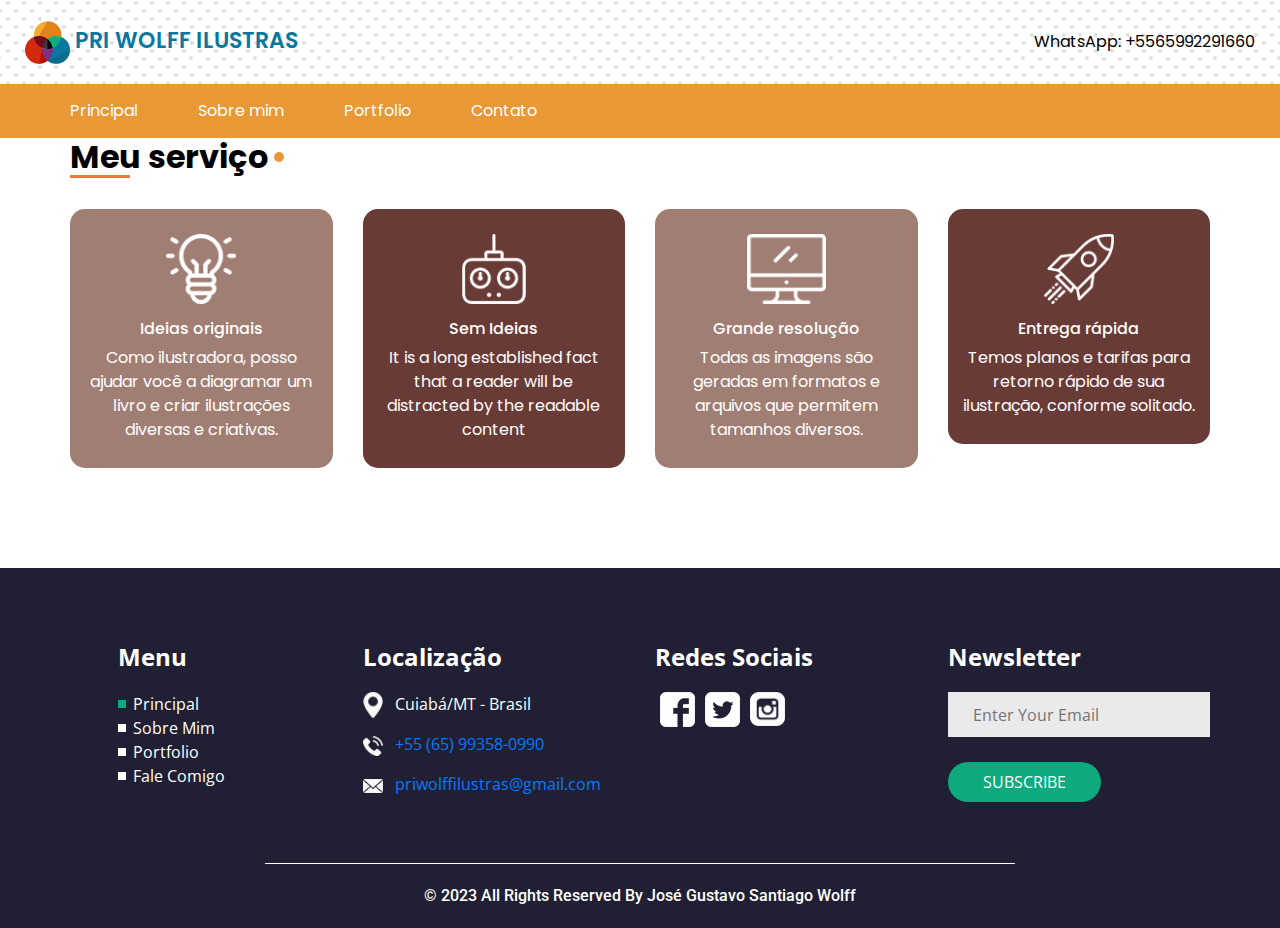
<file: MeuServicos.html>
<!DOCTYPE html>
<html lang="en">

<head>
  <!-- Basic -->
  <meta charset="utf-8" />
  <meta http-equiv="X-UA-Compatible" content="IE=edge" />
  <!-- Mobile Metas -->
  <meta name="viewport" content="width=device-width, initial-scale=1, shrink-to-fit=no" />
  <!-- Site Metas -->
  <meta name="keywords" content="" />
  <meta name="description" content="" />
  <meta name="author" content="" />

  <title>Meus Serviços - Pri Wolff Ilustras</title>

  <!-- slider stylesheet -->
  <link rel="stylesheet" type="text/css" href="https://cdnjs.cloudflare.com/ajax/libs/OwlCarousel2/2.1.3/assets/owl.carousel.min.css" />

  <!-- bootstrap core css -->
  <link rel="stylesheet" type="text/css" href="css/bootstrap.css" />

  <!-- fonts style -->
  <link href="https://fonts.googleapis.com/css?family=Open+Sans:400,700|Poppins:400,700|Roboto:400,700&display=swap" rel="stylesheet" />

  <!-- Custom styles for this template -->
  <link href="css/style.css" rel="stylesheet" />
  <!-- responsive style -->
  <link href="css/responsive.css" rel="stylesheet" />
</head>

<body class="sub_page"> <!-- ALTERAÇÃO PARA ACRIAÇÃO DE UMA SUBPAGINA -->
  <div class="hero_area">
    <!-- header section strats -->
    <header class="header_section">
      <div class="container-fluid">
        <nav class="navbar navbar-expand-lg custom_nav-container pt-3">
          <a class="navbar-brand" href="index.html">
            <img src="images/logo.png" alt="" />
            <span>
              Pri Wolff Ilustras
            </span>
          </a>
          <button class="navbar-toggler" type="button" data-toggle="collapse" data-target="#navbarSupportedContent" aria-controls="navbarSupportedContent" aria-expanded="false" aria-label="Toggle navigation">
            <span class="navbar-toggler-icon"></span>
          </button>

          <div class="collapse navbar-collapse" id="navbarSupportedContent">
            <ul class="navbar-nav ml-auto mr-2">
              <li class="nav-item active">
                <a class="nav-link" href="index.html">Home <span class="sr-only">(current)</span></a>
              </li>
              <li class="nav-item">
                <a class="nav-link" href="about.html">About </a>
              </li>
              <li class="nav-item">
                <a class="nav-link" href="portfolio.html">Portfolio </a>
              </li>
             

              <li class="nav-item">
                <a class="nav-link" href="contact.html">Contact us</a>
              </li>
            </ul>
            <div class="user_option">
              <div class="login_btn-container">
                <a href="">
                  Login
                </a>
              </div>
              <form class="form-inline my-2 my-lg-0">
                <button class="btn  my-2 my-sm-0 nav_search-btn" type="submit"></button>
              </form>
            </div>
          </div>
          <div class="call_btn">
            <a href="https://api.whatsapp.com/send/?phone=5565992530990&text=Entrei%20seu%20site%20e%20quero%20mais%20informa%C3%A7%C3%B5es&type=phone_number&app_absent=0"> <!--Alteração feita por mim para colocar o Whats-->
              WhatsApp: +5565992291660
            </a>
          </div>
        </nav>
      </div>
    </header>
    <!-- end header section -->
  <!-- custom menu -->
  <div class="custom_menu-container">
    <div class="container">
      <div class="custom_menu">
        <ul class="navbar-nav ">
          <li class="nav-item active">
            <a class="nav-link pl-0" href="index.html">Principal <span class="sr-only">(current)</span></a>
          </li>
          <li class="nav-item">
            <a class="nav-link" href="about.html">Sobre mim </a>
          </li>
          <li class="nav-item">
            <a class="nav-link" href="portfolio.html">Portfolio </a>
          </li>


          <li class="nav-item">
            <a class="nav-link" href="contact.html">Contato</a>
          </li>
        </ul>
        </div>
      </div>
    </div>
  </div>

  <!-- custom menu -->
<!-- do section -->
  <section class="do_section layout_padding-bottom">
    <div class="container">
      <div class="custom_heading-container">
        <h2>
          Meu serviço
        </h2>
      </div>
      <div class="row">
        <div class="col-md-3 col-sm-6">
          <div class="content-box bg-impar">
            <div class="img-box">
              <img src="images/idea.png" alt="" />
            </div>
            <div class="detail-box">
              <h6>
                Ideias originais
              </h6>
              <p>
                Como ilustradora, posso ajudar você a diagramar um livro e criar ilustrações diversas e criativas.
              </p>
            </div>
          </div>
        </div>
        <div class="col-md-3 col-sm-6">
          <div class="content-box bg-par">
            <div class="img-box">
              <img src="images/controller.png" alt="" />
            </div>
            <div class="detail-box">
              <h6>
                Sem Ideias
              </h6>
              <p>
                It is a long established fact that a reader will be distracted
                by the readable content
              </p>
            </div>
          </div>
        </div>
        <div class="col-md-3 col-sm-6">
          <div class="content-box bg-impar">
            <div class="img-box">
              <img src="images/monitor.png" alt="" />
            </div>
            <div class="detail-box">
              <h6>
                Grande resolução
              </h6>
              <p>
                Todas as imagens são geradas em formatos e arquivos que permitem tamanhos diversos.
              </p>
            </div>
          </div>
        </div>
        <div class="col-md-3 col-sm-6">
          <div class="content-box bg-par">
            <div class="img-box">
              <img src="images/rocket-ship.png" alt="" />
            </div>
            <div class="detail-box">
              <h6>
                Entrega rápida
              </h6>
              <p>
                Temos planos e tarifas para retorno rápido de sua ilustração, conforme solitado.
              </p>
            </div>
          </div>
        </div>
      </div>
    </div>
  </section>

  <!-- end do section -->

  
 <!-- info section -->
 <section class="info_section layout_padding-top layout_padding2-bottom">
  <div class="container">
    <div class="row">
      <div class="col-md-6 col-lg-3">
        <div class="info_links pl-lg-5">
          <h4>
            Menu
          </h4>
          <ul>
            <li class="active">
              <a href="index.html">
                Principal
              </a>
            </li>
            <li>
              <a href="about.html">
                Sobre Mim
              </a>
            </li>
            <li>
              <a class="" href="portfolio.html">Portfolio </a>
            </li>

            <li>
              <a href="contact.html">
                Fale Comigo
              </a>
            </li>
          </ul>
        </div>
      </div>
      <div class="col-md-6 col-lg-3">
        <div class="info_contact">
          <h4>
            Localização
          </h4>
          <div>
            <img src="images/location.png" alt="" />
            <p>
              Cuiabá/MT - Brasil
            </p>
          </div>
          <div>
            <a  href="https://api.whatsapp.com/send/?phone=5565992530990&text=Entrei%20seu%20site%20e%20quero%20mais%20informa%C3%A7%C3%B5es&type=phone_number&app_absent=0"><img src="images/telephone.png" alt="" /></a>
            <a class="tirarlink" href="https://api.whatsapp.com/send/?phone=5565992530990&text=Entrei%20seu%20site%20e%20quero%20mais%20informa%C3%A7%C3%B5es&type=phone_number&app_absent=0">
              <p>
              +55 (65) 99358-0990
              </p>
            </a>
          </div>
          <div>
            <a  href="mailto:priwolffilustras@gmail.com"><img src="images/envelope.png" alt="" /></a>
            <a class="tirarlink" href="mailto:priwolffilustras@gmail.com">
              <p>
              priwolffilustras@gmail.com
              </p>
            </a>
          </div>
        </div>
      </div>

      <div class="col-md-6 col-lg-3">
        <div class="info_social">
          <h4>
            Redes Sociais
          </h4>
          <div class="social_container">
            <div>
              <a href="https://www.facebook.com/priscila.wolff.s">
                <img src="images/facebook-logo.png" alt="" />
              </a>
            </div>
            <div>
              <a href="https://twitter.com/PriWolffs">
                <img src="images/twitter-logo.png" alt="" />
              </a>
            </div>
            <div>
              <a href="https://www.instagram.com/priwolffs.ilustras/">
                <img src="images/instagram.png" alt="" />
              </a>
            </div>
            <div>
           
            </div>
          </div>
        </div>
      </div>
      <div class="col-md-6 col-lg-3">
        <div class="info_form">
          <h4>
            Newsletter
          </h4>
          <form action="#">
            <input type="email" id="email" name="email" placeholder="Enter Your Email"><p>
          <button type="submit">
              Subscribe
            </button>
          </form>
        </div>
      </div>
    </div>
  </div>
</section>

<!-- end info_section -->

<!-- footer section -->
<footer class="container-fluid footer_section">
  <p>
    &copy; 2023 All Rights Reserved By
    José Gustavo Santiago Wolff</a>
  </p>
</footer>
<!-- footer section -->

<script src="js/jquery-3.4.1.min.js"></script>
<script src="js/bootstrap.js"></script>
<script src="js/circles.min.js"></script>
<script src="js/custom.js"></script>


</body>

</html>
</file>
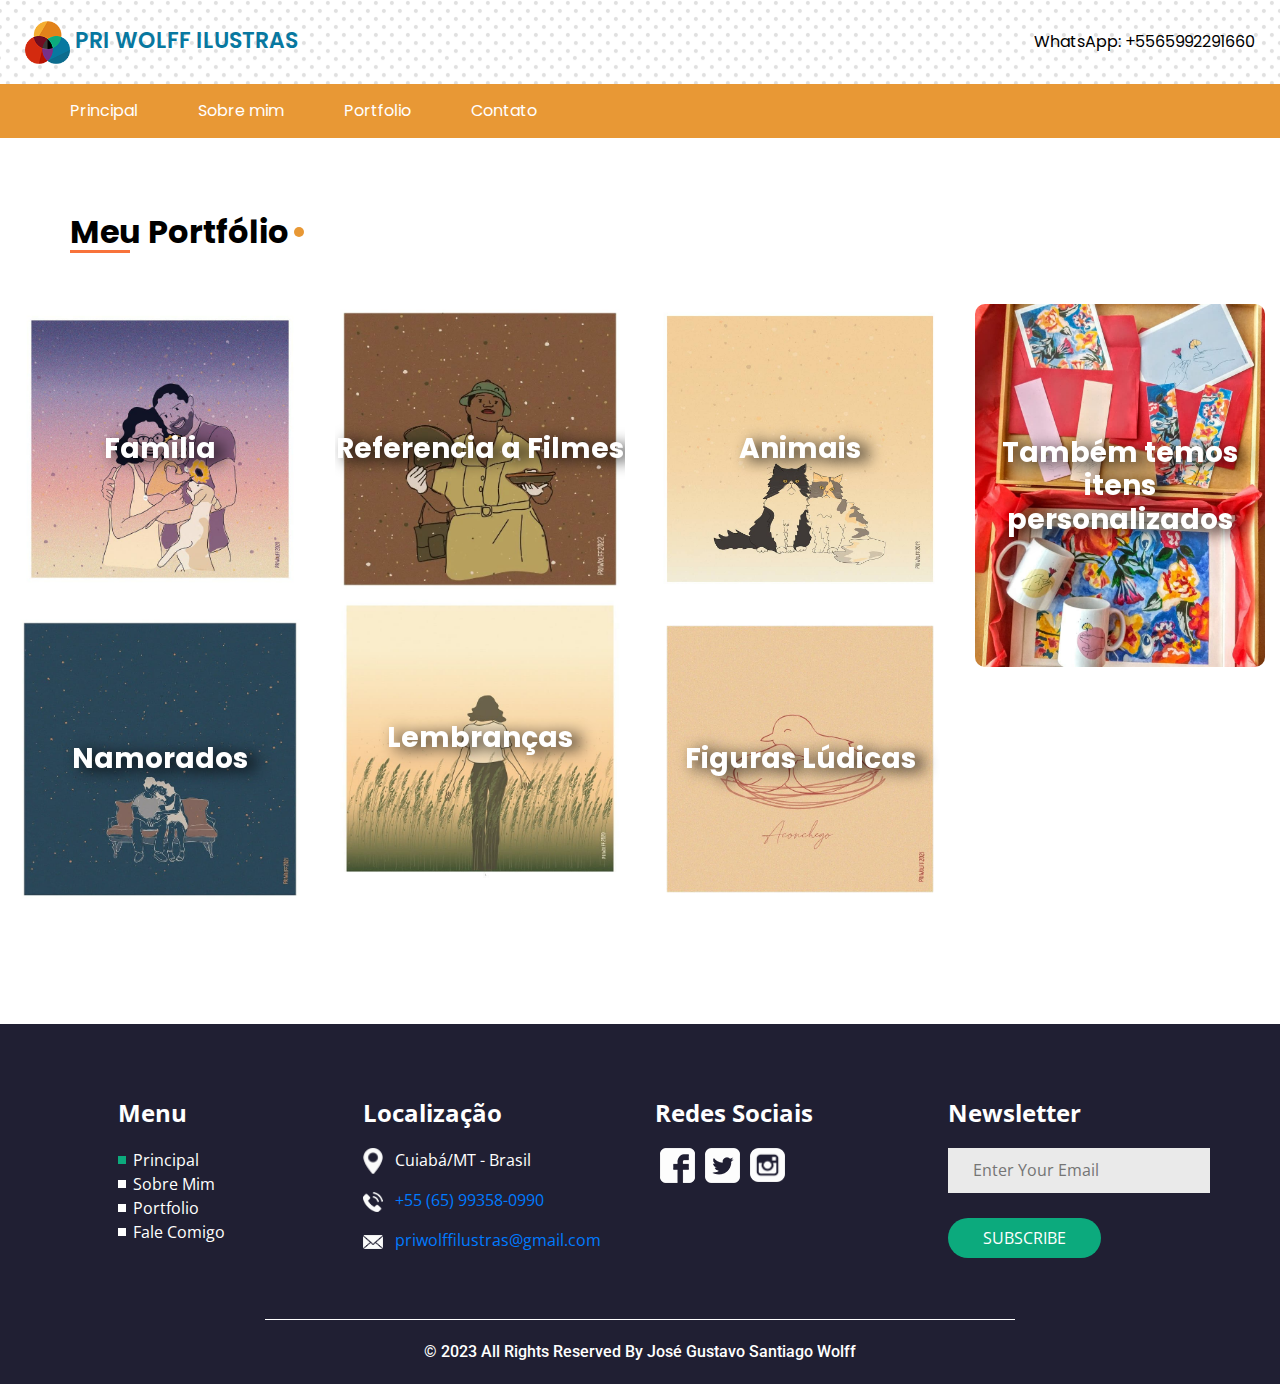
<file: portfolio.html>
<!DOCTYPE html>
<html lang="en">

<head>
  <!-- Basic -->
  <meta charset="utf-8" />
  <meta http-equiv="X-UA-Compatible" content="IE=edge" />
  <!-- Mobile Metas -->
  <meta name="viewport" content="width=device-width, initial-scale=1, shrink-to-fit=no" />
  <!-- Site Metas -->
  <meta name="keywords" content="" />
  <meta name="description" content="" />
  <meta name="author" content="" />

  <title>Portfólio - Pri Wolff Ilustras</title>

  <!-- slider stylesheet -->
  <link rel="stylesheet" type="text/css" href="https://cdnjs.cloudflare.com/ajax/libs/OwlCarousel2/2.1.3/assets/owl.carousel.min.css" />

  <!-- bootstrap core css -->
  <link rel="stylesheet" type="text/css" href="css/bootstrap.css" />

  <!-- fonts style -->
  <link href="https://fonts.googleapis.com/css?family=Open+Sans:400,700|Poppins:400,700|Roboto:400,700&display=swap" rel="stylesheet" />

  <!-- Custom styles for this template -->
  <link href="css/style.css" rel="stylesheet" />
  <!-- responsive style -->
  <link href="css/responsive.css" rel="stylesheet" />
</head>

<body class="sub_page">
  <div class="hero_area">
    <header class="header_section">
      <div class="container-fluid">
        <nav class="navbar navbar-expand-lg custom_nav-container pt-3">
          <a class="navbar-brand" href="index.html">
            <img src="images/logo.png" alt="" />
            <span>
              Pri Wolff Ilustras
            </span>
          </a>
          <button class="navbar-toggler" type="button" data-toggle="collapse" data-target="#navbarSupportedContent" aria-controls="navbarSupportedContent" aria-expanded="false" aria-label="Toggle navigation">
            <span class="navbar-toggler-icon"></span>
          </button>

          <div class="collapse navbar-collapse" id="navbarSupportedContent">
            <ul class="navbar-nav ml-auto mr-2">
              <li class="nav-item active">
                <a class="nav-link" href="index.html">Principal <span class="sr-only">(current)</span></a>
              </li>
              <li class="nav-item">
                <a class="nav-link" href="about.html">Sobre Mim </a>
              </li>
              <li class="nav-item">
                <a class="nav-link" href="portfolio.html">Portfolio </a>
              </li>
             

              <li class="nav-item">
                <a class="nav-link" href="contact.html">Contato</a>
              </li>
            </ul>
            <div class="user_option">
              <div class="login_btn-container">
                <a href="">
                 
                </a>
              </div>
              <form class="form-inline my-2 my-lg-0">
                <button class="btn  my-2 my-sm-0 nav_search-btn" type="submit"></button>
              </form>
            </div>
          </div>
          <div class="call_btn">
            <a href="https://api.whatsapp.com/send/?phone=5565992530990&text=Entrei%20seu%20site%20e%20quero%20mais%20informa%C3%A7%C3%B5es&type=phone_number&app_absent=0"> <!--Alteração feita por mim para colocar o Whats-->
              WhatsApp: +5565992291660
            </a>
          </div>
        </nav>
      </div>
    </header>
    <!-- end header section -->

  
  <!-- custom menu -->
  <div class="custom_menu-container">
    <div class="container">
      <div class="custom_menu">
        <ul class="navbar-nav ">
          <li class="nav-item active">
            <a class="nav-link pl-0" href="index.html">Principal <span class="sr-only">(current)</span></a>
          </li>
          <li class="nav-item">
            <a class="nav-link" href="about.html">Sobre mim </a>
          </li>
          <li class="nav-item">
            <a class="nav-link" href="portfolio.html">Portfolio </a>
          </li>


          <li class="nav-item">
            <a class="nav-link" href="contact.html">Contato</a>
          </li>
        </ul>
        </div>
      </div>
    </div>
  </div>

  <!-- custom menu -->


  <!-- portfolio section -->
  <section class="portfolio_section layout_padding">
    <div class="container">
      <div class="custom_heading-container">
        <h2>
          Meu Portfólio
        </h2>
      </div>
    </div>
    <div class="container-fluid">
      <div class="row">
        <div class="col-md-6">
          <div class="row">
            <div class="col-sm-6">
              <div class="box b-1">
                <img src="images-new/Familia.jpg" alt="" />
                <h4>
                  Familia
                </h4>
              </div>
              <div class="box b-2">
                <img src="images-new/Namorados.jpg" alt="" />
                <h4>
                  Namorados
                </h4>
              </div>
            </div>
            <div class="col-sm-6">
              <div class="box b-3">
                <img src="images-new/FilmeHistoriasCruzadas.jpg" alt="" />
                <h4>
                  Referencia a Filmes
                </h4>
              </div>
              <div class="box b-4">
                <img src="images-new/Sozinha.jpg" alt="" />
                <h4>
                  Lembranças
                </h4>
              </div>
            </div>
          </div>
        </div>
        <div class="col-md-6">
          <div class="row">
            <div class="col-sm-6">
              <div class="box b-4">
                <img src="images-new/Animais.jpg" alt="" />
                <h4>
                  Animais
                </h4>
              </div>
              <div class="box b-5">
                <img src="images-new/FigurasLudicas.jpg" alt="" />
                <h4>
                  Figuras Lúdicas
                </h4>
              </div>
            </div>
            <div class="col-sm-6">
              <div class="box b-6">
                <img src="images-new/ItensDesenhados.jpg" alt="" />
                <h4>
                  Também temos itens personalizados
                </h4>
              </div>
            </div>
          </div>
        </div>
      </div>
    </div>
  </section>

  <!-- end portfolio section -->



 <!-- info section -->
 <section class="info_section layout_padding-top layout_padding2-bottom">
  <div class="container">
    <div class="row">
      <div class="col-md-6 col-lg-3">
        <div class="info_links pl-lg-5">
          <h4>
            Menu
          </h4>
          <ul>
            <li class="active">
              <a href="index.html">
                Principal
              </a>
            </li>
            <li>
              <a href="about.html">
                Sobre Mim
              </a>
            </li>
            <li>
              <a class="" href="portfolio.html">Portfolio </a>
            </li>

            <li>
              <a href="contact.html">
                Fale Comigo
              </a>
            </li>
          </ul>
        </div>
      </div>
      <div class="col-md-6 col-lg-3">
        <div class="info_contact">
          <h4>
            Localização
          </h4>
          <div>
            <img src="images/location.png" alt="" />
            <p>
              Cuiabá/MT - Brasil
            </p>
          </div>
          <div>
            <a  href="https://api.whatsapp.com/send/?phone=5565992530990&text=Entrei%20seu%20site%20e%20quero%20mais%20informa%C3%A7%C3%B5es&type=phone_number&app_absent=0"><img src="images/telephone.png" alt="" /></a>
            <a class="tirarlink" href="https://api.whatsapp.com/send/?phone=5565992530990&text=Entrei%20seu%20site%20e%20quero%20mais%20informa%C3%A7%C3%B5es&type=phone_number&app_absent=0">
              <p>
              +55 (65) 99358-0990
              </p>
            </a>
          </div>
          <div>
            <a  href="mailto:priwolffilustras@gmail.com"><img src="images/envelope.png" alt="" /></a>
            <a class="tirarlink" href="mailto:priwolffilustras@gmail.com">
              <p>
              priwolffilustras@gmail.com
              </p>
            </a>
          </div>
        </div>
      </div>

      <div class="col-md-6 col-lg-3">
        <div class="info_social">
          <h4>
            Redes Sociais
          </h4>
          <div class="social_container">
            <div>
              <a href="https://www.facebook.com/priscila.wolff.s">
                <img src="images/facebook-logo.png" alt="" />
              </a>
            </div>
            <div>
              <a href="https://twitter.com/PriWolffs">
                <img src="images/twitter-logo.png" alt="" />
              </a>
            </div>
            <div>
              <a href="https://www.instagram.com/priwolffs.ilustras/">
                <img src="images/instagram.png" alt="" />
              </a>
            </div>
            <div>
           
            </div>
          </div>
        </div>
      </div>
      <div class="col-md-6 col-lg-3">
        <div class="info_form">
          <h4>
            Newsletter
          </h4>
          <form action="#">
            <input type="email" id="email" name="email" placeholder="Enter Your Email"><p>
          <button type="submit">
              Subscribe
            </button>
          </form>
        </div>
      </div>
    </div>
  </div>
</section>

<!-- end info_section -->

<!-- footer section -->
<footer class="container-fluid footer_section">
  <p>
    &copy; 2023 All Rights Reserved By
    José Gustavo Santiago Wolff</a>
  </p>
</footer>
<!-- footer section -->

<script src="js/jquery-3.4.1.min.js"></script>
<script src="js/bootstrap.js"></script>
<script src="js/circles.min.js"></script>
<script src="js/custom.js"></script>


</body>

</html>
</file>
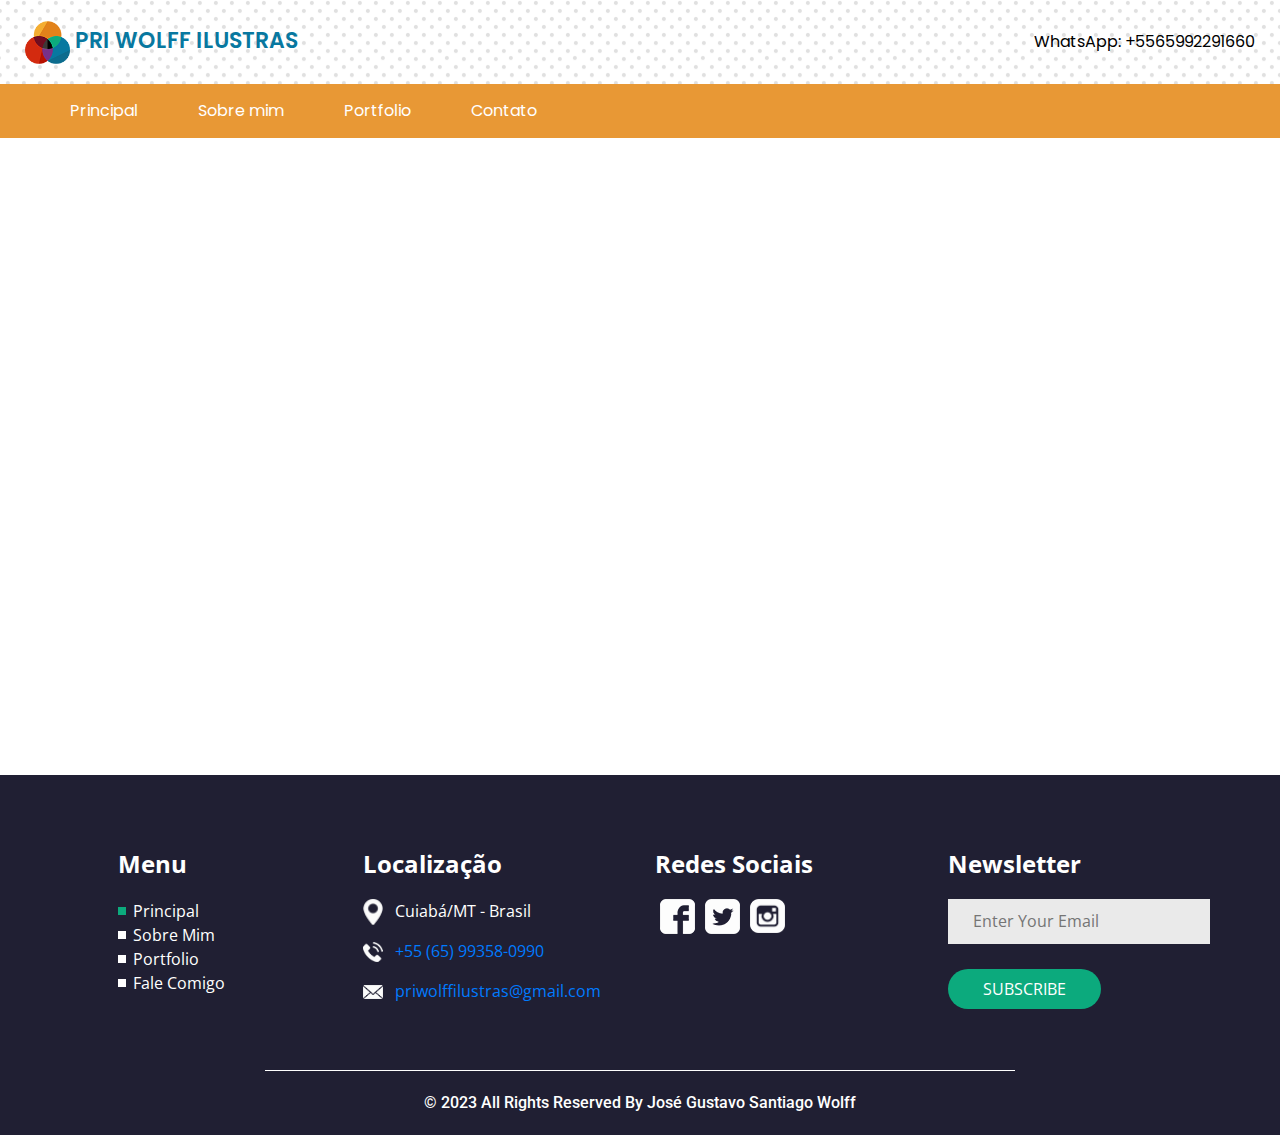
<file: video.html>
<!DOCTYPE html>
<html lang="en">

<head>
  <!-- Basic -->
  <meta charset="utf-8" />
  <meta http-equiv="X-UA-Compatible" content="IE=edge" />
  <!-- Mobile Metas -->
  <meta name="viewport" content="width=device-width, initial-scale=1, shrink-to-fit=no" />
  <!-- Site Metas -->
  <meta name="keywords" content="" />
  <meta name="description" content="" />
  <meta name="author" content="" />

  <title>VIDEO EXPLICATIVO - Pri Wolff Ilustras</title>

  <!-- slider stylesheet -->
  <link rel="stylesheet" type="text/css" href="https://cdnjs.cloudflare.com/ajax/libs/OwlCarousel2/2.1.3/assets/owl.carousel.min.css" />

  <!-- bootstrap core css -->
  <link rel="stylesheet" type="text/css" href="css/bootstrap.css" />

  <!-- fonts style -->
  <link href="https://fonts.googleapis.com/css?family=Open+Sans:400,700|Poppins:400,700|Roboto:400,700&display=swap" rel="stylesheet" />

  <!-- Custom styles for this template -->
  <link href="css/style.css" rel="stylesheet" />
  <!-- responsive style -->
  <link href="css/responsive.css" rel="stylesheet" />
</head>

<body class="sub_page"> <!-- ALTERAÇÃO PARA ACRIAÇÃO DE UMA SUBPAGINA -->
  <div class="hero_area">
    <!-- header section strats -->
    <header class="header_section">
      <div class="container-fluid">
        <nav class="navbar navbar-expand-lg custom_nav-container pt-3">
          <a class="navbar-brand" href="index.html">
            <img src="images/logo.png" alt="" />
            <span>
              Pri Wolff Ilustras
            </span>
          </a>
          <button class="navbar-toggler" type="button" data-toggle="collapse" data-target="#navbarSupportedContent" aria-controls="navbarSupportedContent" aria-expanded="false" aria-label="Toggle navigation">
            <span class="navbar-toggler-icon"></span>
          </button>

          <div class="collapse navbar-collapse" id="navbarSupportedContent">
            <ul class="navbar-nav ml-auto mr-2">
              <li class="nav-item active">
                <a class="nav-link" href="index.html">Home <span class="sr-only">(current)</span></a>
              </li>
              <li class="nav-item">
                <a class="nav-link" href="about.html">About </a>
              </li>
              <li class="nav-item">
                <a class="nav-link" href="portfolio.html">Portfolio </a>
              </li>
             

              <li class="nav-item">
                <a class="nav-link" href="contact.html">Contact us</a>
              </li>
            </ul>
            <div class="user_option">
              <div class="login_btn-container">
                <a href="">
                  Login
                </a>
              </div>
              <form class="form-inline my-2 my-lg-0">
                <button class="btn  my-2 my-sm-0 nav_search-btn" type="submit"></button>
              </form>
            </div>
          </div>
          <div class="call_btn">
            <a href="https://api.whatsapp.com/send/?phone=5565992530990&text=Entrei%20seu%20site%20e%20quero%20mais%20informa%C3%A7%C3%B5es&type=phone_number&app_absent=0"> <!--Alteração feita por mim para colocar o Whats-->
              WhatsApp: +5565992291660
            </a>
          </div>
        </nav>
      </div>
    </header>
    <!-- end header section -->
  <!-- custom menu -->
  <div class="custom_menu-container">
    <div class="container">
      <div class="custom_menu">
        <ul class="navbar-nav ">
          <li class="nav-item active">
            <a class="nav-link pl-0" href="index.html">Principal <span class="sr-only">(current)</span></a>
          </li>
          <li class="nav-item">
            <a class="nav-link" href="about.html">Sobre mim </a>
          </li>
          <li class="nav-item">
            <a class="nav-link" href="portfolio.html">Portfolio </a>
          </li>


          <li class="nav-item">
            <a class="nav-link" href="contact.html">Contato</a>
          </li>
        </ul>
        </div>
      </div>
    </div>
  </div>

  <!-- custom menu -->

<!-- VIDEO EXPLICATIVO -->
<div class="container">
  <iframe width="1120" height="630" src="https://www.youtube.com/embed/RRio_9e2DhM" title="YouTube video player" frameborder="0" allow="accelerometer; autoplay; clipboard-write; encrypted-media; gyroscope; picture-in-picture; web-share" allowfullscreen></iframe>
</div>
<!-- info section -->
 <section class="info_section layout_padding-top layout_padding2-bottom">
  <div class="container">
    <div class="row">
      <div class="col-md-6 col-lg-3">
        <div class="info_links pl-lg-5">
          <h4>
            Menu
          </h4>
          <ul>
            <li class="active">
              <a href="index.html">
                Principal
              </a>
            </li>
            <li>
              <a href="about.html">
                Sobre Mim
              </a>
            </li>
            <li>
              <a class="" href="portfolio.html">Portfolio </a>
            </li>

            <li>
              <a href="contact.html">
                Fale Comigo
              </a>
            </li>
          </ul>
        </div>
      </div>
      <div class="col-md-6 col-lg-3">
        <div class="info_contact">
          <h4>
            Localização
          </h4>
          <div>
            <img src="images/location.png" alt="" />
            <p>
              Cuiabá/MT - Brasil
            </p>
          </div>
          <div>
            <a  href="https://api.whatsapp.com/send/?phone=5565992530990&text=Entrei%20seu%20site%20e%20quero%20mais%20informa%C3%A7%C3%B5es&type=phone_number&app_absent=0"><img src="images/telephone.png" alt="" /></a>
            <a class="tirarlink" href="https://api.whatsapp.com/send/?phone=5565992530990&text=Entrei%20seu%20site%20e%20quero%20mais%20informa%C3%A7%C3%B5es&type=phone_number&app_absent=0">
              <p>
              +55 (65) 99358-0990
              </p>
            </a>
          </div>
          <div>
            <a  href="mailto:priwolffilustras@gmail.com"><img src="images/envelope.png" alt="" /></a>
            <a class="tirarlink" href="mailto:priwolffilustras@gmail.com">
              <p>
              priwolffilustras@gmail.com
              </p>
            </a>
          </div>
        </div>
      </div>

      <div class="col-md-6 col-lg-3">
        <div class="info_social">
          <h4>
            Redes Sociais
          </h4>
          <div class="social_container">
            <div>
              <a href="https://www.facebook.com/priscila.wolff.s">
                <img src="images/facebook-logo.png" alt="" />
              </a>
            </div>
            <div>
              <a href="https://twitter.com/PriWolffs">
                <img src="images/twitter-logo.png" alt="" />
              </a>
            </div>
            <div>
              <a href="https://www.instagram.com/priwolffs.ilustras/">
                <img src="images/instagram.png" alt="" />
              </a>
            </div>
            <div>
           
            </div>
          </div>
        </div>
      </div>
      <div class="col-md-6 col-lg-3">
        <div class="info_form">
          <h4>
            Newsletter
          </h4>
          <form action="#">
            <input type="email" id="email" name="email" placeholder="Enter Your Email"><p>
          <button type="submit">
              Subscribe
            </button>
          </form>
        </div>
      </div>
    </div>
  </div>
</section>

<!-- end info_section -->

<!-- footer section -->
<footer class="container-fluid footer_section">
  <p>
    &copy; 2023 All Rights Reserved By
    José Gustavo Santiago Wolff</a>
  </p>
</footer>
<!-- footer section -->

<script src="js/jquery-3.4.1.min.js"></script>
<script src="js/bootstrap.js"></script>
<script src="js/circles.min.js"></script>
<script src="js/custom.js"></script>


</body>

</html>
</file>
<file: css/style.css>
#tirarlink {
  text-decoration: none;
}
  
body {
  font-family: 'Poppins', sans-serif;
  color: #101010;
  background-color: #ffffff;
}

.layout_padding {
  padding: 75px 0;
}

.layout_padding2 {
  padding: 45px 0;
}

.layout_padding2-top {
  padding-top: 45px;
}

.layout_padding2-bottom {
  padding-bottom: 45px;
}

.layout_padding-top {
  padding-top: 75px;
}

.layout_padding-bottom {
  padding-bottom: 75px;
}

.custom_heading-container {
  display: -webkit-box;
  display: -ms-flexbox;
  display: flex;
}

.custom_heading-container h2 {
  color: #000000;
  font-weight: 700;
  position: relative;
}

.custom_heading-container h2::before {
  content: "";
  width: 60px;
  height: 3px;
  position: absolute;
  left: 0;
  bottom: -2px;
  background-color: #F8733B;
}

.custom_heading-container h2::after {
  content: "";
  width: 10px;
  height: 10px;
  position: absolute;
  top: 50%;
  right: -15px;
  -webkit-transform: translateY(-50%);
          transform: translateY(-50%);
  background-color: #E89835;
  border-radius: 100%;
}

/*header section*/
.hero_area {
  height: 100vh;
  background-image: url(../images/hero-bg.png);
}

.sub_page .hero_area {
  height: auto;
}

.hero_area.sub_pages {
  height: auto;
}

.header_section .active a {
  color: #0caa7d !important;
}

.header_section .call_btn {
  margin-left: auto;
}

.header_section .call_btn a {
  color: #000000;
}

.header_section .container-fluid {
  padding-right: 25px;
  padding-left: 25px;
}

.header_section .nav_container {
  margin: 0 auto;
}

.custom_nav-container.navbar-expand-lg .navbar-nav .nav-link {
  padding: 10px 30px;
  color: #070101;
  text-align: center;
}

.custom_nav-container .user_option {
  display: -webkit-box;
  display: -ms-flexbox;
  display: flex;
  -webkit-box-orient: vertical;
  -webkit-box-direction: normal;
      -ms-flex-direction: column;
          flex-direction: column;
  -webkit-box-align: center;
      -ms-flex-align: center;
          align-items: center;
}

.custom_nav-container .user_option .login_btn-container a {
  display: inline-block;
  padding: 10px 30px;
  color: #070101;
  text-align: center;
}

a,
a:hover,
a:focus {
  text-decoration: none;
}

a:hover,
a:focus {
  color: initial;
}

.btn,
.btn:focus {
  outline: none !important;
  -webkit-box-shadow: none;
          box-shadow: none;
}

.nav_search-btn {
  background-image: url(../images/search-icon-black.png);
  background-size: 22px;
  background-repeat: no-repeat;
  width: 35px;
  height: 35px;
  padding: 0;
  border: none;
}

.navbar-brand img {
  width: 45px;
}

.navbar-brand,
.navbar-brand:hover {
  color: #0878a0;
  font-size: 22px;
  font-weight: 600;
  text-transform: uppercase;
}

.custom_nav-container {
  z-index: 99999;
  padding: 15px 0;
}

.custom_nav-container .navbar-toggler {
  outline: none;
}

.custom_nav-container .navbar-toggler .navbar-toggler-icon {
  background-image: url(../images/menu.png);
  background-size: 55px;
}

/*end header section*/
.slider_section {
  margin-top: -75px;
}

.slider_section .row {
  -webkit-box-align: center;
      -ms-flex-align: center;
          align-items: center;
}

.slider_section .detail-box h1 {
  font-size: 4rem;
  font-weight: bold;
}

.slider_section .detail-box p {
  margin: 15px 0;
}

.slider_section .detail-box a {
  display: inline-block;
  padding: 10px 45px;
  background-color: #f0bc69; /*edição de cor nesta tag*/
  color: #ffffff;
  border-radius: 0;
  margin-top: 15px;
}

.slider_section .detail-box a:hover {
  background-color: #E89835; /*edição de cor nesta tag*/
  color: #ffffff;
}

.slider_section .img-box img {
  width: 100%;
}

.slider_section .carousel-control-prev,
.slider_section .carousel-control-next {
  position: absolute;
  left: 2.5%;
  width: 45px;
  height: 45px;
  border: none;
  top: 47%;
}

.slider_section .carousel-control-prev {
  -webkit-transform: translate(-50%, 55px);
          transform: translate(-50%, 55px);
}

.carousel-control-prev,
.carousel-control-next {
  background-color: #f0bc69; /*edição de cor nesta tag*/
  background-repeat: no-repeat;
  background-size: 10px;
  background-position: center;
  opacity: 1;
  border-radius: 7px;
}

.carousel-control-prev:hover,
.carousel-control-next:hover {
  background-color: #E89835;
}

.carousel-control-prev {
  background-image: url(../images/left-arrow-black.png);
}

.carousel-control-prev:hover {
  background-image: url(../images/left-arrow-white.png);
}

.carousel-control-next {
  background-image: url(../images/right-arrow-black.png);
}

.carousel-control-next:hover {
  background-image: url(../images/right-arrow-white.png);
}

.menu_fixed-position {
  position: fixed;
  top: 0;
  width: 100%;
  z-index: 99999999999999999999999999;
}

.custom_menu-container {  /*edição de cor nesta tag*/
  background-color: #E89835;   
}

.custom_menu-container .custom_menu {
  display: -webkit-box;
  display: -ms-flexbox;
  display: flex;
  -webkit-box-pack: justify;
      -ms-flex-pack: justify;
          justify-content: space-between;
}

.custom_menu-container .custom_menu .navbar-nav {
  display: -webkit-box;
  display: -ms-flexbox;
  display: flex;
  -webkit-box-orient: horizontal;
  -webkit-box-direction: normal;
      -ms-flex-direction: row;
          flex-direction: row;
}

.custom_menu-container .custom_menu .navbar-nav .nav-link {
  padding: 15px 30px;
  color: #ffffff;
  text-align: center;
}

.custom_menu-container .custom_menu .user_option {
  display: -webkit-box;
  display: -ms-flexbox;
  display: flex;
  -webkit-box-align: end;
      -ms-flex-align: end;
          align-items: flex-end;
}

.custom_menu-container .custom_menu .user_option .login_btn-container a {
  display: inline-block;
  padding: 15px 30px;
  color: #ffffff;
  text-align: center;
}

.custom_menu-container .nav_search-btn {
  background-image: url(../images/search-icon.png);
}

.about_section .row {
  -webkit-box-align: center;
      -ms-flex-align: center;
          align-items: center;
}

.about_section .img-box img {
  width: 100%;
}

.about_section .detail-box p {
  margin-top: 25px;
}

.about_section .detail-box a {
  display: inline-block;
  padding: 12px 45px;
  background-color: #fb1004;
  color: #ffffff;
  border-radius: 10px;
  margin-top: 25px;
}

.about_section .detail-box a:hover {
  background-color: #b00b03;
  color: #ffffff;
}

.do_section .content-box {
  color: #ffffff;
  text-align: center;
  padding: 10px 15px;
  border-radius: 15px;
  margin: 25px 0;
}

.do_section .content-box img {
  height: 70px;
  margin: 15px;
}

.do_section .content-box.bg-impar { /*edição de cor e NOME nesta tag*/
  background-color: #A07E73;
}

.do_section .content-box.bg-par { /*edição de cor e NOME nesta tag*/
  background-color: #693B37;
}

.skill_section {
  background-image: url(../images/skill-bg.jpg);  /*edição de cor nesta tag*/
  background-size: cover;
  background-repeat: no-repeat;
  filter:sepia(100);
}

.skill_section .row .col-md-3 {
  display: -webkit-box;
  display: -ms-flexbox;
  display: flex;
  -webkit-box-pack: center;
      -ms-flex-pack: center;
          justify-content: center;
  text-align: center;
  color: #ffffff;
  margin: 25px 0;
}

.skill_section .row .col-md-3 h6 {
  font-weight: bold;
  margin-top: 20px;
  font-size: 18px;
}

.skill_section .skill_padding {
  padding: 75px 0;
}

.skill_section .custom_heading-container {
  -webkit-box-pack: end;
      -ms-flex-pack: end;
          justify-content: flex-end;
}

.skill_section .custom_heading-container h2 {
  color: #ffffff;
}

.skill_section .custom_heading-container h2::before, .skill_section .custom_heading-container h2::after {
  background-color: #ffffff;
}

.skill_section .progress_text {
  font-size: 24px !important;
  color: #ffffff;
  font-weight: bold;
}

.portfolio_section .row .col-md-6 {
  margin: 45px 0;
}

.portfolio_section .box {
  position: relative;
  border-radius: 10px;
  overflow: hidden;
}

.portfolio_section .box.b-1, .portfolio_section .box.b-4 {
  margin-bottom: 20px;
}

.portfolio_section .box img {
  width: 100%;
}

.portfolio_section .box h4 {
  position: absolute;
  top: 50%;
  left: 50%;
  -webkit-transform: translate(-50%, -50%);
          transform: translate(-50%, -50%);
  width: 100%;
  text-align: center;
  color: #ffffff;
  font-weight: bold;
  font-size: 28px;
  -webkit-filter: drop-shadow(8px 3px 8px #000000);
          filter: drop-shadow(8px 3px 8px #000000);
}

.client_section .custom_heading-container {
  -webkit-box-pack: center;
      -ms-flex-pack: center;
          justify-content: center;
}

.client_section .client_container {
  display: -webkit-box;
  display: -ms-flexbox;
  display: flex;
  -webkit-box-align: start;
      -ms-flex-align: start;
          align-items: flex-start;
}

.client_section .client_box {
  background-color: #f3f3f3;
  margin-left: 25px;
  margin-right: 25px;
  padding: 25px;
  border-radius: 20px;
}

.client_section .client_box.b-2 {
  margin-top: 135px;
}

.client_section .client_box .client-id {
  display: -webkit-box;
  display: -ms-flexbox;
  display: flex;
  -webkit-box-align: end;
      -ms-flex-align: end;
          align-items: flex-end;
}

.client_section .client_box .client-id .img-box {
  border-radius: 10px;
  overflow: hidden;
}

.client_section .client_box .client-id .img-box img {
  width: 100%;
}

.client_section .client_box .client-id .name {
  margin-left: 10px;
}

.client_section .client_box .client-id .name h5 {
  text-transform: uppercase;
  color: #0caa7d;
  font-weight: bold;
}

.client_section .client_box .detail {
  margin-top: 25px;
}

.client_section .carousel-control-prev,
.client_section .carousel-control-next {
  width: 60PX;
  height: 60PX;
  border-radius: 100%;
  top: 40%;
  background-size: 10px;
}

.client_section .carousel-control-prev {
  left: -75px;
}

.client_section .carousel-control-next {
  right: -75px;
}

.contact_section {
  background-color: #0ca57a;
  color: #fff;
  background-size: cover;
  background-repeat: no-repeat;
}

.contact_section .row {
  -webkit-box-align: center;
      -ms-flex-align: center;
          align-items: center;
}

.contact_section h2 {
  margin-bottom: 45px;
  font-family: 'Roboto', sans-serif;
  font-weight: bold;
}

.contact_section form {
  padding-right: 35px;
}

.contact_section input {
  width: 100%;
  border: 0;
  height: 50px;
  border-radius: 25px;
  margin-bottom: 25px;
  padding-left: 25px;
  background-color: #ffffff;
  border: 1px solid #bbbbbb;
  outline: none;
  color: #101010;
}

.contact_section input::-webkit-input-placeholder {
  color: #131313;
}

.contact_section input:-ms-input-placeholder {
  color: #131313;
}

.contact_section input::-ms-input-placeholder {
  color: #131313;
}

.contact_section input::placeholder {
  color: #131313;
}

.contact_section input.message-box {
  height: 120px;
}

.contact_section button {
  background-color: #fa0909;
  padding: 15px 55px;
  outline: none;
  border: none;
  border-radius: 30px;
  color: #fff;
  font-family: 'Roboto', sans-serif;
}

.contact_section button:hover {
  background-color: #cc0404;
}

.info_section {
  background-color: #201f33;
  color: #ffffff;
  font-family: 'Open Sans', sans-serif;
}

.info_section h4 {
  font-weight: bold;
  margin-bottom: 20px;
}

.info_links ul {
  padding-left: 15px;
}

.info_links ul .active::before {
  background-color: #0caa7d;
}

.info_links ul li {
  list-style-type: none;
  position: relative;
}

.info_links ul li::before {
  content: "";
  left: -15px;
  top: 50%;
  position: absolute;
  width: 8px;
  height: 8px;
  background-color: #ffffff;
  -webkit-transform: translateY(-50%);
          transform: translateY(-50%);
}

.info_links ul li a {
  color: #ffffff;
}

.info_form input {
  width: 100%;
  border: none;
  height: 45px;
  margin-bottom: 25px;
  padding-left: 25px;
  background-color: #eaeaea;
  outline: none;
  color: #101010;
}

.info_form button {
  background-color: #0caa7d;
  padding: 8px 35px;
  outline: none;
  border: none;
  border-radius: 30px;
  color: #fff;
  text-transform: uppercase;
}

.info_form button:hover {
  background-color: #097a5a;
}

.info_social .social_container {
  display: -webkit-box;
  display: -ms-flexbox;
  display: flex;
}

.info_social .social_container a {
  margin: 0 5px;
}

.info_social .social_container a img {
  width: 35px;
}

.info_contact > div {
  display: -webkit-box;
  display: -ms-flexbox;
  display: flex;
  -webkit-box-align: start;
      -ms-flex-align: start;
          align-items: flex-start;
}

.info_contact > div img {
  width: 20px;
  height: auto;
  margin-right: 12px;
}

/* footer section*/
.footer_section {
  background-color: #201f33;
  font-weight: 500;
  font-family: 'Roboto', sans-serif;
}

.footer_section p {
  border-top: 1px solid #ffffff;
  width: 60%;
  color: #ffffff;
  margin: 0 auto;
  text-align: center;
  padding: 20px 35px;
}

.footer_section a {
  color: #ffffff;
}
/*# sourceMappingURL=style.css.map */
</file>
<file: css/responsive.css>
@media (max-width: 1120px) {
    .contact_section .col-lg-4.offset-lg-2.col-md-5.offset-md-1 {
        margin-top: 45px;
        margin-bottom: 45px;
    }
}

@media (max-width: 992px) {
    .header_section .call_btn {
        display: none;
    }

    .custom_menu-container {
        display: none;
    }

    .slider_section {
        margin: 0;
    }

    .client_section .client_container {
        flex-direction: column;
    }

    .client_section .client_box.b-2 {
        margin-top: 45px;
    }


    .info_section .col-lg-3 {
        margin: 25px auto;
        text-align: center;
    }

    .info_links ul {
        display: flex;
        flex-direction: column;
        align-items: center;
    }

    .info_contact>div {
        justify-content: center;
    }

    .info_social .social_container {
        justify-content: center;
    }

}

@media (max-width: 768px) {
    .hero_area {
        height: auto;
    }

    .slider_section {
        padding: 75px 0;
    }

    .client_section .carousel-control-prev,
    .client_section .carousel-control-next {
        display: none;
    }

    .contact_section form {
        padding: 0;
    }

    .contact_section button {
        margin: auto;
    }


    .footer_section p {
        width: 100%;
    }

    .client_section .client_box {
        margin-left: auto;
        margin-right: auto;
    }

    .slider_section .img-box {
        margin-top: 25px;
    }
}

@media (max-width: 576px) {

    .slider_section .carousel-control-prev,
    .slider_section .carousel-control-next {
        display: none;
    }

    .skill_section .custom_heading-container {
        justify-content: center;
    }

    .slider_section {
        padding: 45px 0;
    }

    .portfolio_section .box {
        margin-bottom: 20px;
    }
}

@media (max-width: 480px) {}

@media (max-width: 420px) {}

@media (max-width: 360px) {}

@media (min-width: 1200px) {
    .container {
        max-width: 1170px;
    }
}

@media (min-width: 992px) {
    .navbar-expand-lg .navbar-collapse {
        display: none !important;
    }
}
</file>
